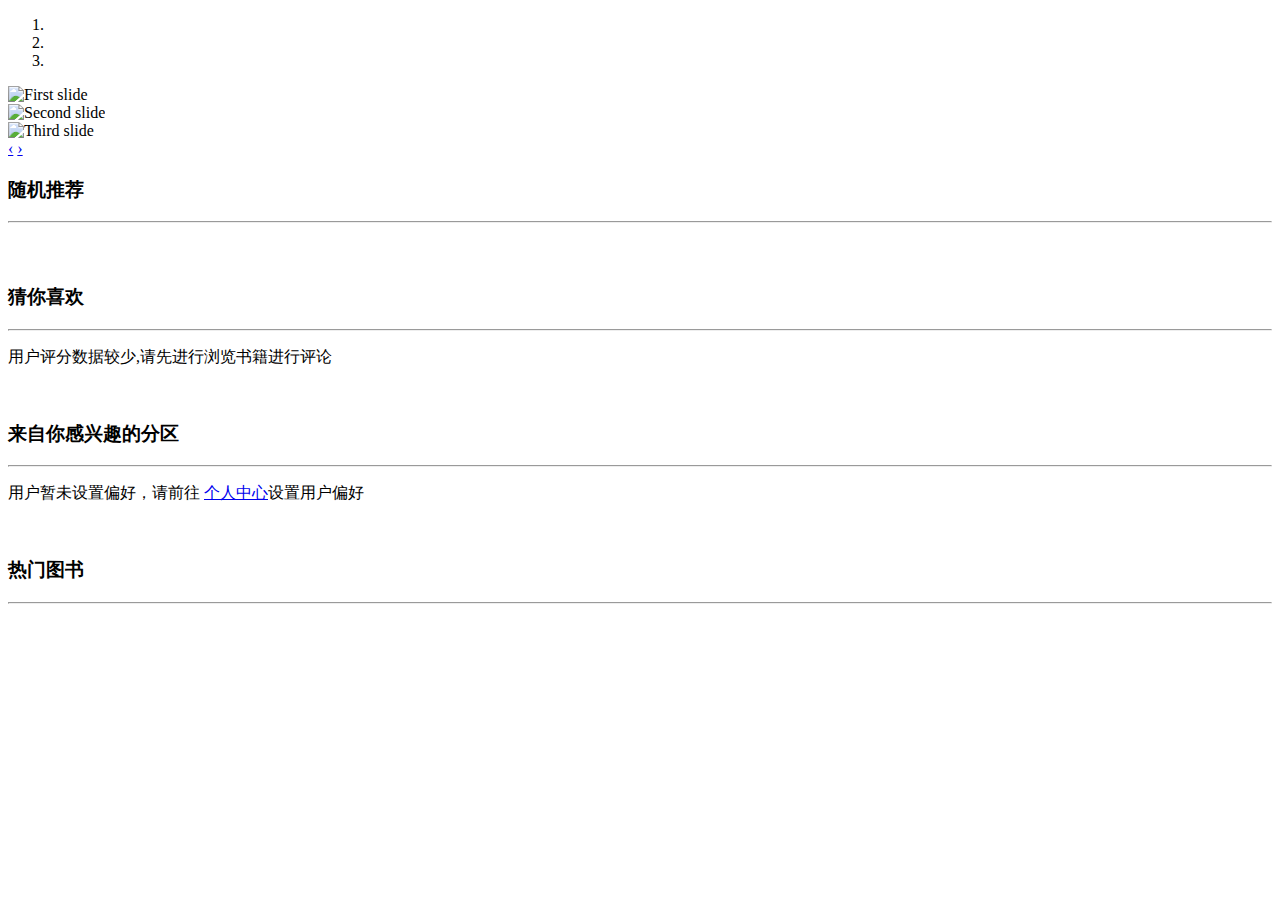
<file: src/main/resources/templates/index.html>
<!DOCTYPE html>
<html xmlns:th="http://www.thymeleaf.org" xmlns:shiro="http://www.pollix.at/thymeleaf/shiro">

<head>
    <meta charset="utf-8">
    <meta name="referrer" content="no-referrer" />
    <meta http-equiv="X-UA-Compatible" content="IE=edge">
    <title>首页</title>
    <script type = "text/javascript" th:src="@{/jquery/2.1.1/jquery.min.js}"></script>
    <script type = "text/javascript" th:src="@{/bootstrap/3.3.7/js/bootstrap.min.js}"></script>
    <link rel="stylesheet" type="text/css" th:href="@{/bootstrap/3.3.7/css/bootstrap.min.css}"/>
    <script type="text/javascript" th:src="@{/js/bootstrapValidator.js}"></script>
    <script type="text/javascript" th:src="@{/layer/layer.js}"></script>
    <script type="text/javascript" th:src="@{/js/common.js}"></script>
    <script type="text/javascript" th:src="@{/js/jsencrypt.min.js}"></script>
</head>

<body>
<div class = "container">
    <div th:include="include/head::nav">
    </div>
    <div class="row">
        <div th:include="include/menu::menu">
        </div>
        <div class = "col-md-9">
<!--            轮播模板-->
            <div class = "panel-body">
                <div id = "carousel" class="carousel slide">
                    <ol class = "carousel-indicators">
                    <li data-target="#carousel" data-slide-to="0" class="active"></li>
                    <li data-target="#carousel" data-slide-to="1"></li>
                    <li data-target="#carousel" data-slide-to="2"></li>
                </ol>
                    <div class = "carousel-inner">
                        <div class = "item active">
                            <img th:src="@{/img/lb02.jpg}" alt="First slide" />
                        </div>
                        <div class = "item">
                            <img th:src="@{/img/lb01.jpg}" alt="Second slide" />
                        </div>
                        <div class = "item">
                            <img th:src="@{/img/lb03.jpg}" alt="Third slide" />
                        </div>
                    </div>
                    <a class="carousel-control left" href="#carousel"
                       data-slide="prev">&lsaquo;</a> <a
                        class="carousel-control right" href="#carousel"
                        data-slide="next">&rsaquo;</a>
                </div>
            </div>
            <h3>随机推荐</h3>
            <hr />
            <div class="panel panel-default">
                <div class="panel-body">
                    <div class="row" id="newBookDiv">
                        <div th:each="book:${randomBooks}">
                            <div class="col-md-3" id="randomBook-div">
                                <div class="panel panel-default">
                                    <div style="margin:0px auto">
                                        <img width="100%"  th:src="${book.imgAddr}"/>
                                        <a th:href = "'/book/toInfo?bookId=' + ${book.id} + '&page=1&limit=5'" th:text="${book.name}"></a>
                                        <p id = "randomBookName" th:text="${book.author}" style="width:150px;overflow: hidden;text-overflow: ellipsis;white-space: nowrap"></p>
                                    </div>
                                </div>
                            </div>
                        </div>
                    </div>
                </div>
            </div>

            <h3>猜你喜欢</h3>
            <hr />
            <div class="panel panel-default">
                <div class = "panel-body">
                    <p th:if="${#lists.isEmpty(recommendBookList)}">用户评分数据较少,请先进行浏览书籍进行评论</p>
                    <div th:each="recommendBook:${recommendBookList}" th:if="${not #lists.isEmpty(recommendBookList)}">
                        <div class="col-md-3" style="width: 20%;" id="recommendBookDiv">
                            <div class="panel panel-default">
                                <div style="margin:0px auto">
                                    <img width="100%" th:src="${recommendBook.imgAddr}">
                                    <a id="recommendBookName" th:href = "'/book/toInfo?bookId=' + ${recommendBook.id} + '&page=1&limit=5'" th:text="${recommendBook.name}"></a>
                                    <p id="recommendBookAuthor" th:text="${recommendBook.author}"></p>
                                </div>
                            </div>
                        </div>
                    </div>
                </div>
            </div>

            <h3>来自你感兴趣的分区</h3>
            <hr />
            <div class="panel panel-default">
                <div class = "panel-body">
                    <p th:if="${#lists.isEmpty(favoriteBookList)}">
                        用户暂未设置偏好，请前往
                        <a href="/person/toCenter">个人中心</a>设置用户偏好</p>
                    <div th:each="recommendBook:${favoriteBookList}" th:if="${not #lists.isEmpty(favoriteBookList)}">
                        <div class="col-md-3" style="width: 20%;" id="recommendBookDiv2">
                            <div class="panel panel-default">
                                <div style="margin:0px auto">
                                    <img width="100%" th:src="${recommendBook.imgAddr}">
                                    <a id="recommendBookName2" th:href = "'/book/toInfo?bookId=' + ${recommendBook.id} + '&page=1&limit=5'" th:text="${recommendBook.name}"></a>
                                    <p id="recommendBookAuthor2" th:text="${recommendBook.author}"></p>
                                </div>
                            </div>
                        </div>
                    </div>
                </div>
            </div>

            <h3>热门图书</h3>
            <hr />
            <div class="panel panel-default">
                <div class="panel-body">
                    <div class="row" id="hotBookDiv">
                        <div th:each="book:${hotBooks}">
                            <div class="col-md-3" id="hotBook-div">
                                <div class="panel panel-default">
                                    <div style="margin:0px auto">
                                        <img width="100%"  th:src="${book.imgAddr}"/>
                                        <a th:href = "'/book/toInfo?bookId=' + ${book.id} + '&page=1&limit=5'" th:text="${book.name}"></a>
                                        <p id = "hotBookName" th:text="${book.author}" style="width:150px;overflow: hidden;text-overflow: ellipsis;white-space: nowrap"></p>
                                    </div>
                                </div>
                            </div>
                        </div>
                        </div>
                    </div>
                </div>

            </div>


        </div>
    </div>

</div>

</body>
<script>
</script>

</html>
</file>
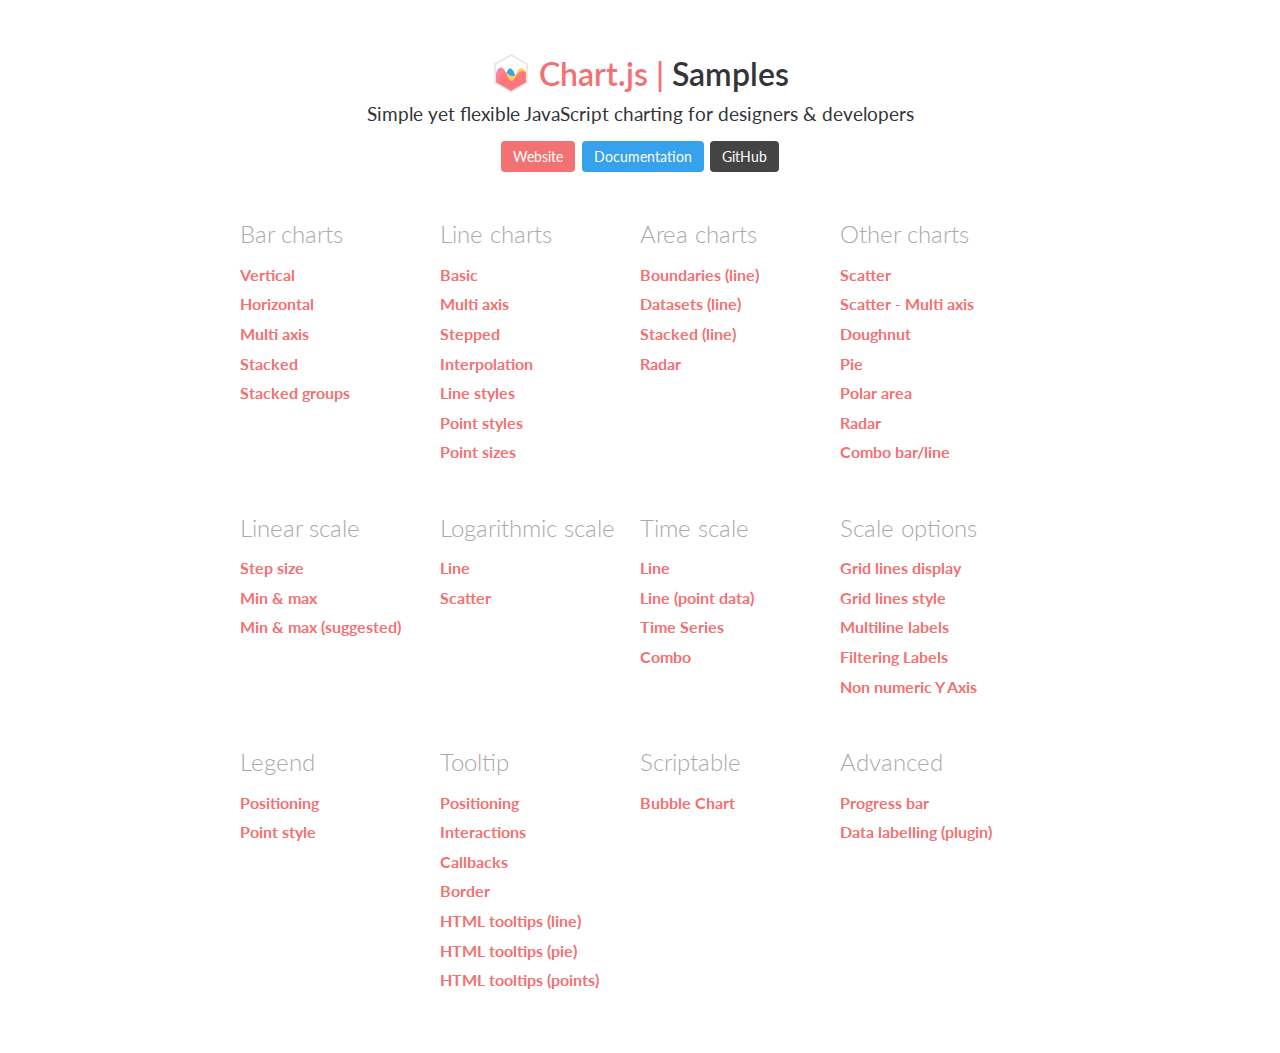
<file: src/main/resources/static/chart/samples/index.html>
<!DOCTYPE html>
<html lang="en-US">
<head>
	<meta charset="utf-8">
	<meta http-equiv="X-UA-Compatible" content="IE=Edge">
	<meta name="viewport" content="width=device-width, initial-scale=1">
	<link rel="stylesheet" type="text/css" href="style.css">
	<link rel="icon" href="favicon.ico">
	<script src="samples.js"></script>
	<script src="utils.js"></script>
	<title>Chart.js samples</title>
</head>
<body>
	<div class="content">
		<div class="header">
			<div class="chartjs-title">Samples</div>
			<div class="chartjs-caption">Simple yet flexible JavaScript charting for designers &amp; developers</div>
			<div class="chartjs-links">
				<a class="btn btn-chartjs" href="http://www.chartjs.org">Website</a>
				<a class="btn btn-docs" href="http://www.chartjs.org/docs">Documentation</a>
				<a class="btn btn-gh" href="https://github.com/chartjs/Chart.js">GitHub</a>
			</div>
		</div>

		<div id="categories" class="samples-categories"></div>
	</div>

	<script>
		function createCategory(item) {
			var el = document.createElement('div');
			el.className = 'samples-category';
			el.innerHTML =
				'<div class="title">' + item.title + '</div>' +
				'<div class="items"></div>';
			return el;
		}

		function createEntry(item) {
			var el = document.createElement('div');
			el.className = 'samples-entry';
			el.innerHTML = '<a class="title" href="' + item.path + '">' + item.title + '</a>';
			return el;
		}

		var categories = document.getElementById('categories');
		Samples.items.forEach(function(item) {
			var category = createCategory(item);
			var children = category.getElementsByClassName('items')[0];

			(item.items || []).forEach(function(item) {
				children.appendChild(createEntry(item));
			});

			categories.appendChild(category);
		});
	</script>
</body>
</html>
</file>
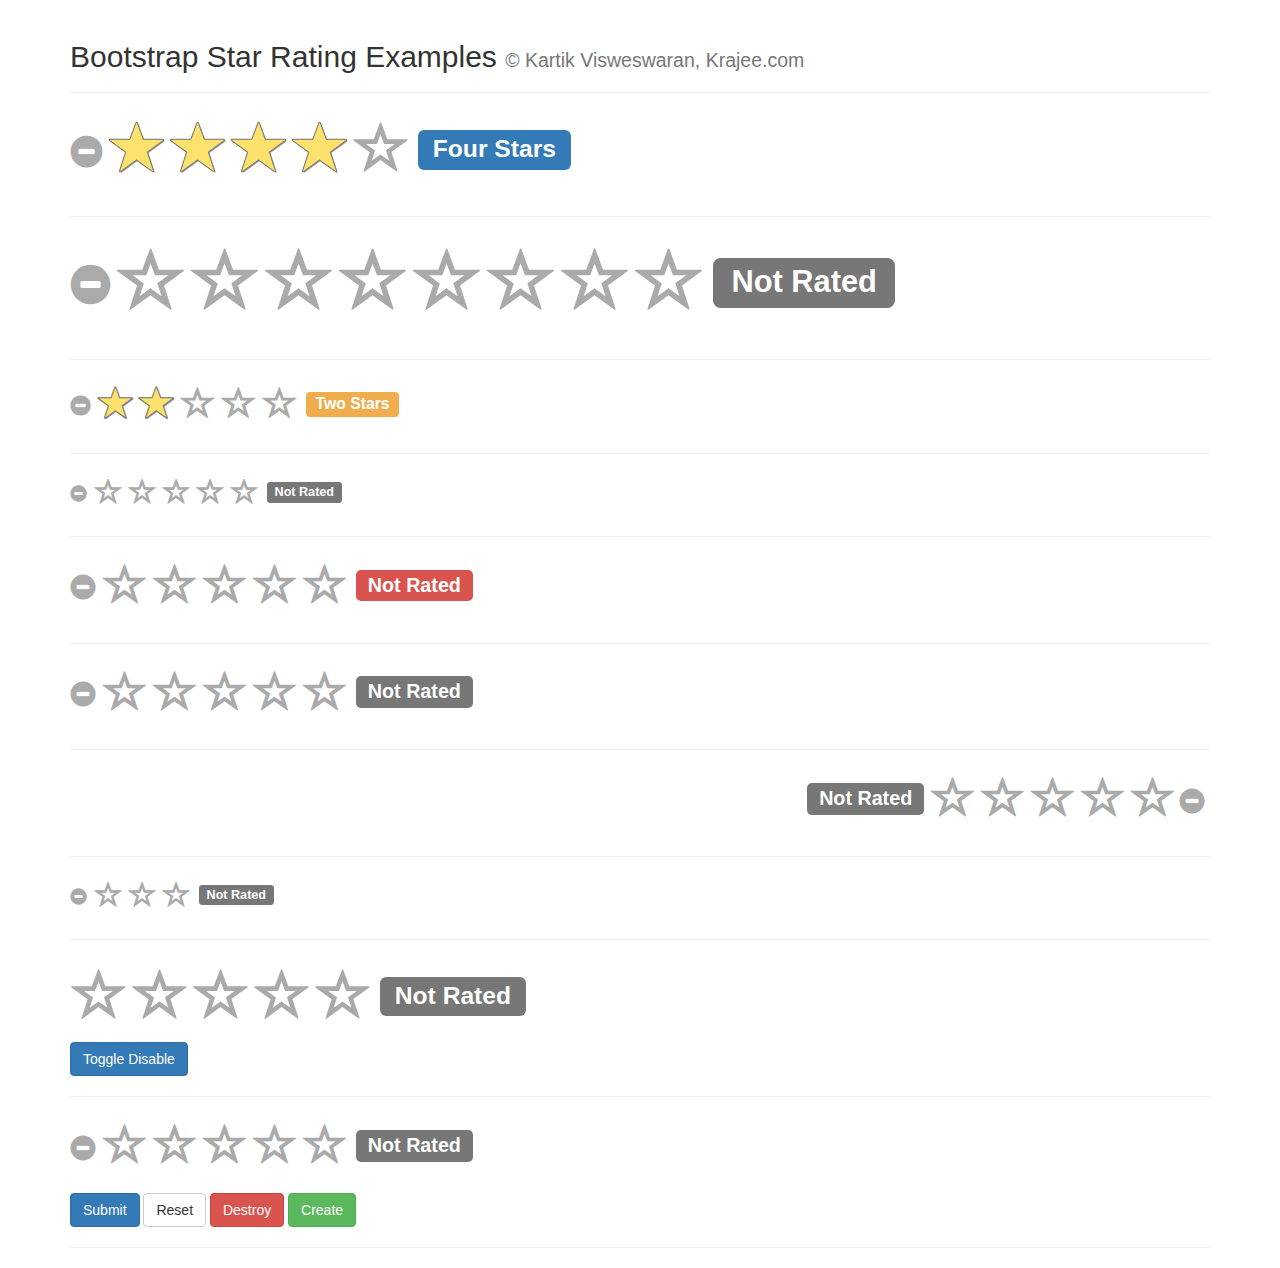
<file: src/main/resources/static/star-rating/examples/index.html>
<!DOCTYPE html>
<html lang="en">
<head>
    <meta charset="UTF-8"/>
    <title>Krajee JQuery Plugins - &copy; Kartik</title>
    <link rel="stylesheet"  href="http://maxcdn.bootstrapcdn.com/bootstrap/3.3.6/css/bootstrap.min.css" rel="stylesheet">
    <link rel="stylesheet" href="http://maxcdn.bootstrapcdn.com/font-awesome/4.4.0/css/font-awesome.min.css">
    <link rel="stylesheet" href="../css/star-rating.css" media="all" rel="stylesheet" type="text/css"/>
    <script src="http://ajax.googleapis.com/ajax/libs/jquery/2.1.1/jquery.min.js"></script>
    <script src="../js/star-rating.js" type="text/javascript"></script>
<body>
<div class="container">
<div class="page-header">
<h2>Bootstrap Star Rating Examples <small>&copy; Kartik Visweswaran, Krajee.com</small></h2>
</div>

<form>
    <input id="input-21b" value="4" type="number" class="rating" min=0 max=5 step=0.2 data-size="lg">
    <hr>
    <input id="input-21c" value="0" type="number" class="rating" min=0 max=8 step=0.5 data-size="xl" data-stars="8">
    <hr>
    <input id="input-21d" value="2" type="number" class="rating" min=0 max=5 step=0.5 data-size="sm">
    <hr>
    <input id="input-21e" value="0" type="number" class="rating" min=0 max=5 step=0.5 data-size="xs" >
    <hr>
    <input id="input-21f" value="0" type="number" min=0 max=5 step=0.1 data-size="md" >
    <hr>
    <input id="input-2ba" type="number" class="rating" min="0" max="5" step="0.5" data-stars=5
    data-symbol="&#xe005;" data-default-caption="{rating} hearts" data-star-captions="{}">
    <hr>
    <input id="input-22"  value="0" type="number" class="rating" min=0 max=5 step=0.5 data-rtl=1 data-container-class='text-right' data-glyphicon=0>
    <div class="clearfix"></div>
    <hr>     
    <input class="rb-rating">
    <hr>
    <input id="rating-input" type="number" />
    <button id="btn-rating-input" type="button" class="btn btn-primary">Toggle Disable</button>
    <hr>  
    <input id="kartik" class="rating" data-stars="5" data-step="0.1"/>
    <div class="form-group" style="margin-top:10px">
    <button type="submit" class="btn btn-primary">Submit</button>
    <button type="reset" class="btn btn-default">Reset</button>
    <button type="button" class="btn btn-danger">Destroy</button>
    <button type="button" class="btn btn-success">Create</button>
    </div>
</form>
<hr>
<script>
    jQuery(document).ready(function () {
        $("#input-21f").rating({
            starCaptions: function(val) {
                if (val < 3) {
                    return val;
                } else {
                    return 'high';
                }
            },
            starCaptionClasses: function(val) {
                if (val < 3) {
                    return 'label label-danger';
                } else {
                    return 'label label-success';
                }
            },
            hoverOnClear: false
        });
        
        $('#rating-input').rating({
              min: 0,
              max: 5,
              step: 1,
              size: 'lg',
              showClear: false
           });
           
        $('#btn-rating-input').on('click', function() {
            $('#rating-input').rating('refresh', {
                showClear:true, 
                disabled: !$('#rating-input').attr('disabled')
            });
        });
        
        
        $('.btn-danger').on('click', function() {
            $("#kartik").rating('destroy');
        });
        
        $('.btn-success').on('click', function() {
            $("#kartik").rating('create');
        });
        
        $('#rating-input').on('rating.change', function() {
            alert($('#rating-input').val());
        });
        
        
        $('.rb-rating').rating({'showCaption':true, 'stars':'3', 'min':'0', 'max':'3', 'step':'1', 'size':'xs', 'starCaptions': {0:'status:nix', 1:'status:wackelt', 2:'status:geht', 3:'status:laeuft'}});
    });
</script>
</div>  
</body>
</html>
</file>
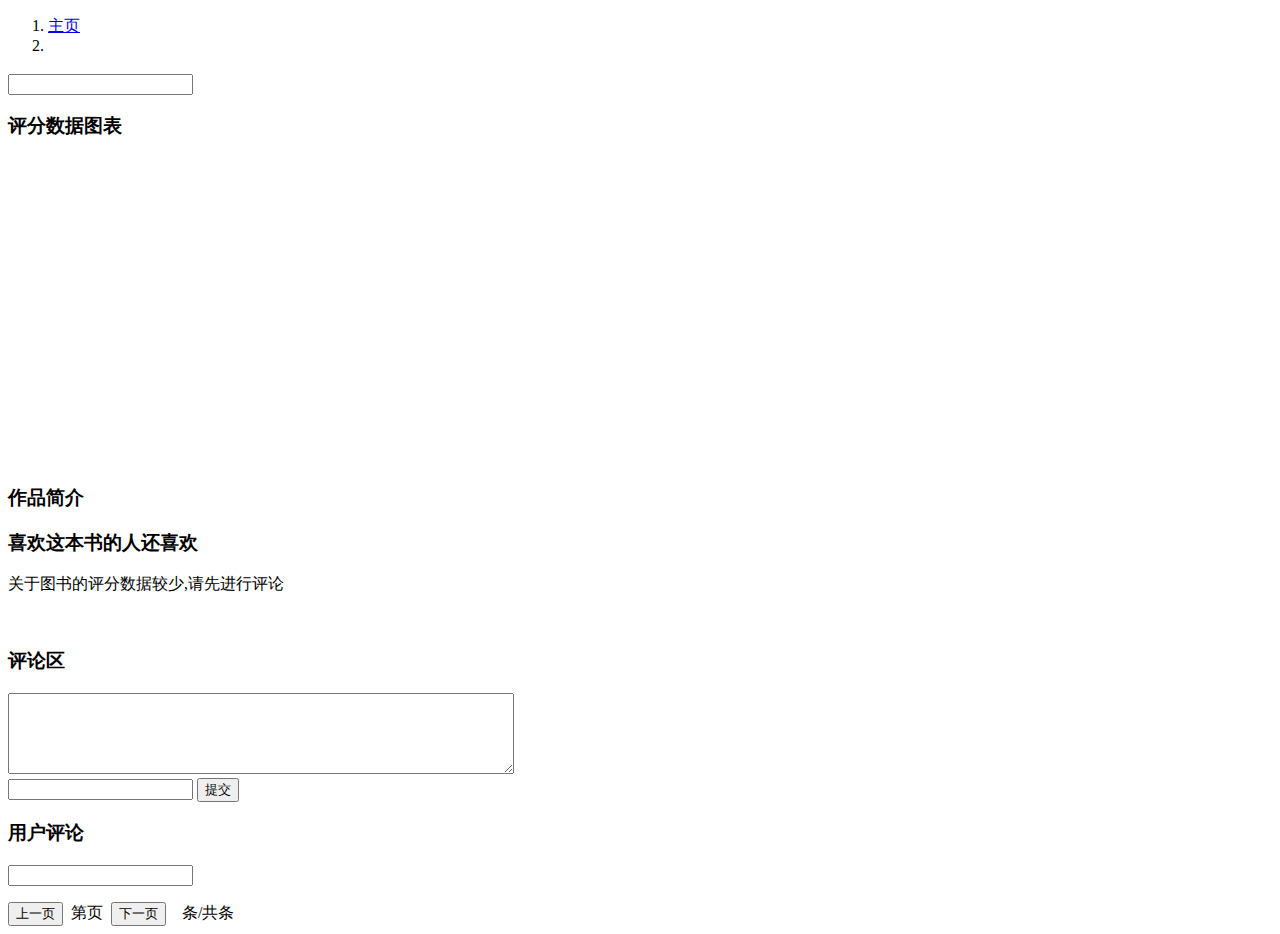
<file: src/main/resources/templates/info.html>
<!DOCTYPE html>
<html xmlns:th="http://www.thymeleaf.org" xmlns:shiro="http://www.pollix.at/thymeleaf/shiro">

<head>
    <meta charset="utf-8">
    <meta name="referrer" content="no-referrer" />
    <meta http-equiv="X-UA-Compatible" content="IE=edge">
    <title>图书详情</title>
    <script type = "text/javascript" th:src="@{/jquery/2.1.1/jquery.min.js}"></script>
    <script type = "text/javascript" th:src="@{/bootstrap/3.3.7/js/bootstrap.min.js}"></script>
    <link rel="stylesheet" type="text/css" th:href="@{/bootstrap/3.3.7/css/bootstrap.min.css}"/>
    <link rel="stylesheet" type="text/css" th:href="@{/css/star-rating.min.css}"/>
    <script type="text/javascript" th:src="@{/js/bootstrapValidator.js}"></script>
    <script type="text/javascript" th:src="@{/layer/layer.js}"></script>
    <script type="text/javascript" th:src="@{/js/common.js}"></script>
    <script type="text/javascript" th:src="@{/js/jsencrypt.min.js}"></script>
    <script type="text/javascript" th:src="@{/js/star-rating.min.js}"></script>
    <script type="text/javascript" th:src="@{/chart/Chart.js}"></script>
    <script type="text/javascript" th:src="@{/chart/Chart.bundle.js}"></script>
</head>
<script>

</script>
<body>
<div class = "container">
    <div th:include="include/head::nav">
    </div>
    <ol class = "breadcrumb">
        <li><a href = "/login/toIndex">主页</a></li>
        <li><a href = "#" th:text="${class.name}" th:href="'/book/searchBook?selKey=' + ${class.name} + '&page=1&limit=5&searchType=class'"></a></li>
    </ol>
    <div class = "panel panel-default">
        <div class = "panel-heading">
            <h3 class = "panel-title" th:text = "${book.name}"></h3>
        </div>
        <div class="panel-body">
            <div style="float:left">
                <img class = "img-responsive" th:width="170px" th:src="${book.imgAddr}" />
            </div>
            <div class = "row">
                <div class = "col-md-4">
                    <input id="bookId" name = "bookId" type="hidden" th:value="${book.id}"/>
                    <p th:text = "'作者:' +${book.author}"></p>
                    <p th:text = "'类别:' + ${book.category}"></p>
                    <p th:if="${book.publishHourse} != null" th:text = "'出版社:' + ${book.publishHourse}"></p>
                    <p th:if="${book.publishHourse} == null" th:text = "'出版社:暂无'"></p>
                    <p th:text = "'提供方:' + ${book.provider}"></p>
                    <p th:text = "'字数:约' + ${book.wordsCount} + '字'"></p>
                    <p th:if="${book.ISBN} == null" th:text = "'ISBN:' + ${book.ISBN}"></p>
                    <p th:if="${book.ISBN} != null" th:text = "'ISBN:暂无' "></p>
                    <p th:text = "'分类:' + ${class.name}"></p>
                </div>
                <div class = "col-md-4">
                    <input id = "ratingAvgValue" type = "hidden" th:value="${book.avgRatingVal}"/>
                    <input id = "ratingValue" type = "number" class="rating" readonly="true"/>
                    <p th:if="${book.avgRatingVal} != null" th:text = "'综合评分:' + ${book.avgRatingVal}"></p>
                    <p th:if="${book.avgRatingVal} == null" th:text = "'综合评分:暂无评分'"></p>
                    <p th:if="${book.avgRatingVal} != null" th:text = "${book.rateCount}+'人评分'"></p>
                    <p th:if="${book.avgRatingVal} == null" th:text = "'评分人数不足'"></p>
                </div>
            </div>
        </div>
        <div class = "panel panel-default">
            <div class = "panel-heading">
                <h3 class = "panel-title">评分数据图表</h3>
            </div>
            <div class = "panel-body">
                <div class ="col-xs-6">
                    <!--饼图-->
                    <div id = "canvas-holder" style="width: 100%">
                        <canvas id = "chartAreaPie" />
                    </div>
                </div>
                <div class="col-xs-6">
                    <!-- 雷达图 -->
                    <div id="canvas-holder-1" style="width:100%">
                        <canvas id="reviewCountAdvance-Chart"></canvas>
                    </div>
                </div>
            </div>
        </div>
        <div class = "panel panel-default">
            <div class = "panel-heading">
                <h3 class = "panel-title">作品简介</h3>
            </div>
            <div class = "panel-body">
                <p th:text="${book.bookInfo}"></p>
            </div>
        </div>
        <div class = "panel panel-default">
            <div class = "panel-heading">
                <h3 class = "panel-title">喜欢这本书的人还喜欢</h3>
            </div>
            <div class = "panel-body">
                <p th:if="${#lists.isEmpty(recommendBookList)}">关于图书的评分数据较少,请先进行评论</p>
                <div th:each="recommendBook:${recommendBookList}" th:if="${not #lists.isEmpty(recommendBookList)}">
                    <div class="col-md-3" style="width: 20%;" id="recommendBookDiv">
                        <div class="panel panel-default">
                            <div style="margin:0px auto">
                                <img width="100%" th:src="${recommendBook.imgAddr}">
                                <a id="recommendBookName" th:href = "'/book/toInfo?bookId=' + ${recommendBook.id} + '&page=1&limit=5'" th:text="${recommendBook.name}"></a>
                                <p id="recommendBookAuthor" th:text="${recommendBook.author}"></p>
                            </div>
                        </div>
                    </div>
                </div>
            </div>
        </div>
        <div class = "panel panel-default">
            <div class = "panel-heading">
                <h3 class = "panel-title">评论区</h3>
            </div>
            <div class = "panel-body">
                <div class="col-md-6">
                    <textarea id = "describeInfo" name = "describeInfo" class="form-control" rows="5" style="width: 500px"></textarea>
                </div>
                <div class="col-md-4">
                    <input id = "ratingBookScore" type = "number" class="rating"/>
                    <input id = "ratingBookBtn" name = "ratingBookBtn"  type="button" class="btn btn-info"
                           value="提交" onclick="describeBook()" />
                </div>
            </div>
        </div>
        <div class = "panel panel-default">
            <div class = "panel-heading">
                <h3 class = "panel-title">用户评论</h3>
            </div>
            <div class = "panel panel-default" th:each="page:${pages.dataList}">
                <div class = "panel-body">
                    <p th:text = "${page.userName}"></p>
                    <input class="rating" id="pageRateValue" readonly="true" type="number" data-size ="xs" th:value="${page.score}"/>
                    <p th:text = "${page.describeInfo}"></p>
                </div>
            </div>
            <div th:fragment = "foot">
                <!-- 翻页按钮 -->
                <div class="row text-center">
                    <button id="backPageBtn" class="btn btn-primary" type="button" th:onclick="'javascript:backPage('+${pages.page}+','+${pages.limit}+','+${book.id}+')'">上一页</button>
                    <!-- 快速翻页按钮位置 -->
                    <span>&nbsp;第<span th:text="${pages.page}"></span>页&nbsp;</span>
                    <button id="nextPageBtn" class="btn btn-primary" type="button"  th:onclick="'javascript:nextPage('+${pages.page}+','+${pages.limit}+','+${book.id}+','+${pages.count}+')'">下一页</button>
                    <span>&nbsp;&nbsp;</span>
                    <!-- 当前显示评论条数与总条数 -->
                    <span id="curNum" th:text="${pages.limit}"></span><span>条/</span><span>共</span><span id="totalNum" th:text="${pages.count}"></span><span>条</span>
                </div>
            </div>
        </div>

    </div>
</div>

</body>
<script>
    var avgScore = $("#ratingAvgValue").val();
    var bookId = $("#bookId").val();
    if (avgScore <= 0.0) {
        $("#ratingValue").val(0);
    }else if (avgScore <= 0.5) {
        $("#ratingValue").val(0.5);
    }else if (avgScore <= 1) {
        $("#ratingValue").val(1);
    }else if (avgScore <= 1.5) {
        $("#ratingValue").val(1.5);
    }else if (avgScore <= 2) {
        $("#ratingValue").val(2);
    }else if (avgScore <= 2.5) {
        $("#ratingValue").val(2.5);
    }else if (avgScore <= 3) {
        $("#ratingValue").val(3);
    }else if (avgScore <= 3.5) {
        $("#ratingValue").val(3.5);
    }else if (avgScore <= 4) {
        $("#ratingValue").val(4);
    }else if (avgScore <= 4.5) {
        $("#ratingValue").val(4.5);
    }else if (avgScore > 4.5) {
        $("#ratingValue").val(5);
    }
    $('#ratingValue').rating('refresh',{
            step: 0.5,
            size: 'xs',//星星大小可选lg,sm,xl,xs
            starCaptions: {1: 'Very Poor', 2: 'Poor', 3: 'Ok', 4: 'Good', 5: 'Very Good'},
            starCaptionClasses: {1: 'text-danger', 2: 'text-warning', 3: 'text-info', 4: 'text-primary', 5: 'text-success'}
        });
    $('#ratingBookScore').rating('refresh',{
        step: 0.5,
        size: 'xs',//星星大小可选lg,sm,xl,xs
        starCaptions: {1: 'Very Poor', 2: 'Poor', 3: 'Ok', 4: 'Good', 5: 'Very Good'}
    });
    // $('#pageRateValue').rating('refresh',{
    //     step: 0.5,
    //     size: 'xs',//星星大小可选lg,sm,xl,xs
    //     starCaptions: {1: 'Very Poor', 2: 'Poor', 3: 'Ok', 4: 'Good', 5: 'Very Good'},
    //     starCaptionClasses: {1: 'text-danger', 2: 'text-warning', 3: 'text-info', 4: 'text-primary', 5: 'text-success'}
    // });
    function describeBook() {
        var describeInfo = $('#describeInfo').val();
        var userId = $('#uId').val();
        var bookId = $('#bookId').val();
        var score = $('#ratingBookScore').val();
        $.ajax({
            url:"/book/userRateBook",
            type:"POST",
            data:{
                userId:userId,
                bookId:bookId,
                score:score,
                describeInfo:describeInfo
            },
            success:function (data) {
                if (data.code == 0) {
                    layer.alert("评论成功",function () {
                        location.href="/book/toInfo?bookId=" + bookId;
                    });
                }else{
                    layer.alert(data.msg,function () {
                        location.href="/book/toInfo?bookId=" + bookId;
                    });
                }
            },
            error:function () {
                layer.msg("客户端请求有误，请联系管理员");
            }
        });
    }
    function backPage(page,limit,bookId) {
        if (page <= 1) {
            layer.alert("当前是第一页");
            return;
        }
        page = page - 1;
        location.href="/book/toInfo?bookId=" + bookId + "&page=" + page + "&limit=" + limit;
    }
    function nextPage(page,limit,bookId,count) {
        if (page*5 >= count) {
            layer.alert("当前是最后一页");
            return;
        }
        page = page + 1;
        location.href="/book/toInfo?bookId=" + bookId + "&page=" + page + "&limit=" + limit;
    }
    function getPie() {
        // 初始化
        var ctx = document.getElementById("chartAreaPie").getContext("2d");
        //获取数据
        $.ajax({
            url:"/book/ratingList/getBookCountPieChartData",
            type:"get",
            data:
                {
                    bookId:bookId
                },
            dataType:"json",
            success:function (data) {
                window.myPie = new Chart(ctx,data);
                console.log(data);
            },
            error:function () {
                layer.alert("画饼获取数据失败，请联系管理员");
            }
        });
    }
    $(document).on('ready',function () {
        setTimeout(getPie, 10);
    })
</script>
</html>
</file>
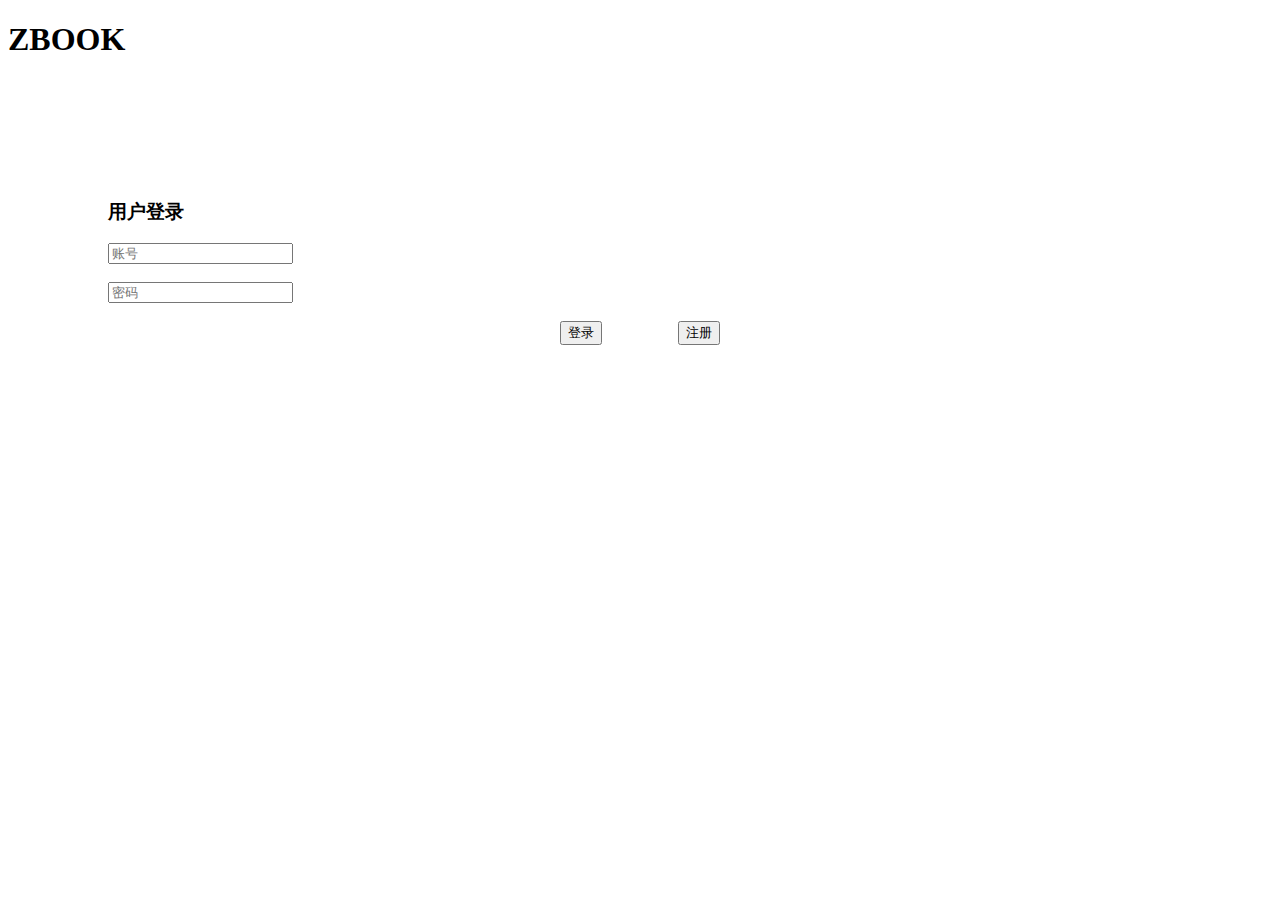
<file: src/main/resources/templates/login.html>
<!DOCTYPE html>
<html xmlns:th="http://www.thymeleaf.org" xmlns:shiro="http://www.pollix.at/thymeleaf/shiro">

<head>
    <meta charset="utf-8">
    <meta name="referrer" content="no-referrer" />
    <meta http-equiv="X-UA-Compatible" content="IE=edge">
    <title>登录</title>
    <script type = "text/javascript" th:src="@{/jquery/2.1.1/jquery.min.js}"></script>
    <script type = "text/javascript" th:src="@{/bootstrap/3.3.7/js/bootstrap.min.js}"></script>
    <link rel="stylesheet" type="text/css" th:href="@{/bootstrap/3.3.7/css/bootstrap.min.css}"/>
    <script type="text/javascript" th:src="@{/js/bootstrapValidator.js}"></script>
    <script type="text/javascript" th:src="@{/layer/layer.js}"></script>
    <script type="text/javascript" th:src="@{/js/common.js}"></script>
    <script type="text/javascript" th:src="@{/js/jsencrypt.min.js}"></script>
</head>

<body>
    <div class="container">
        <!-- 登录面板 -->
        <div class="panel panel-default">
            <!-- 面板头 -->
            <div class="panel-heading">
                <h1>ZBOOK</h1>
            </div>
            <!-- 面板体 -->
            <div class="panel-body">
                <div class="row">
                    <div class="col-md-6">
                        <div style="float: left;">
                            <img width="500px" th:src="@{/img/kindle.jpg}" />
                        </div>
                    </div>
                    <div class="col-md-5">
                        <div style="padding: 100px 100px 10px;">
                            <span><h3>用户登录</h3></span>
                            <form id = "loginForm" name = "loginForm" class="bs-example bs-example-form" role="form"
                                  method="post">
                                <div class = "form-group">
                                    <input id = "userId" name = "userId" type="text" class="form-control" placeholder="账号"/>
                                </div>
                                <br>
                                <div class = "form-group">
                                    <input id = "userPassword" name = "userPassword" type="password" class="form-control" placeholder="密码"/>
                                </div>
                                <br>
                                <div class = "form-group">
                                    <div style="text-align:center">
                                        <input id = "loginBtn" name = "loginBtn"  type="button" class="btn btn-info"
                                               value="登录" />
                                        <span>&nbsp;&nbsp;&nbsp;&nbsp;&nbsp;&nbsp;&nbsp;&nbsp;&nbsp;&nbsp;&nbsp;&nbsp;&nbsp;&nbsp;&nbsp;&nbsp;&nbsp;</span>
                                        <button type="button" class="btn btn-info" id="registerBtn" onclick="toRegister()">注册</button>
                                    </div>
                                </div>
                            </form>
                        </div>
                    </div>
                </div>
            </div>
        </div>
    </div>
</body>
<script>
    function toRegister(){
        window.location.href = "/login/toRegister";
    }

    $(function(){
        $("#loginForm").bootstrapValidator({
            live: 'enabled',
            excluded: [':disabled','hidden',':not(:visible)'],
            submitButtons: '#loginBtn',
            message: '通用的验证失败消息',
            feedbackIcons: {
                valid: 'glyphicon glyphicon-ok',
                invalid: 'glyphicon glyphicon-remove',
                validating: 'glyphicon glyphicon-refresh'
            },
            fields: {
                userId: {
                    validators: {
                        notEmpty: {
                            message: '用户账号不能为空'
                        },
                        stringLength: {
                            max: 16,
                            message: '用户账号长度不能超过16位'
                        }
                    }
                },
                userPassword: {
                    validators: {
                        notEmpty: {
                            message: '密码不能为空'
                        },
                        stringLength: {
                            max: 16,
                            message: '密码长度不能超过16位'
                        }
                    }
                }
            }
        });
        $("#loginBtn").click(function() { //非submit按钮点击后进行验证，如果是submit则无需此句直接验证
            $("#loginForm").bootstrapValidator('validate'); //提交验证
            if ($("#loginForm").data('bootstrapValidator').isValid()) { //获取验证结果，如果成功，执行下面代码
                var userId = $("#userId").val();
                var password = $("#userPassword").val();
                password = encryptPwd(password);
                $.ajax({
                    url:"/login/doLogin",
                    type:"POST",
                    data:{
                        userId:userId,
                        password:password
                    },
                    success:function (data) {
                        if (data.code == 0) {
                            layer.msg("登录成功");
                            location.href="/login/toIndex";
                        }else{
                            layer.alert(data.msg,function () {
                                location.href="/login/toLogin";
                            });
                        }
                    },
                    error:function () {
                        layer.msg("客户端请求有误，请联系管理员");
                    }
                });
            }
        });
    });
</script>
</html>
</file>
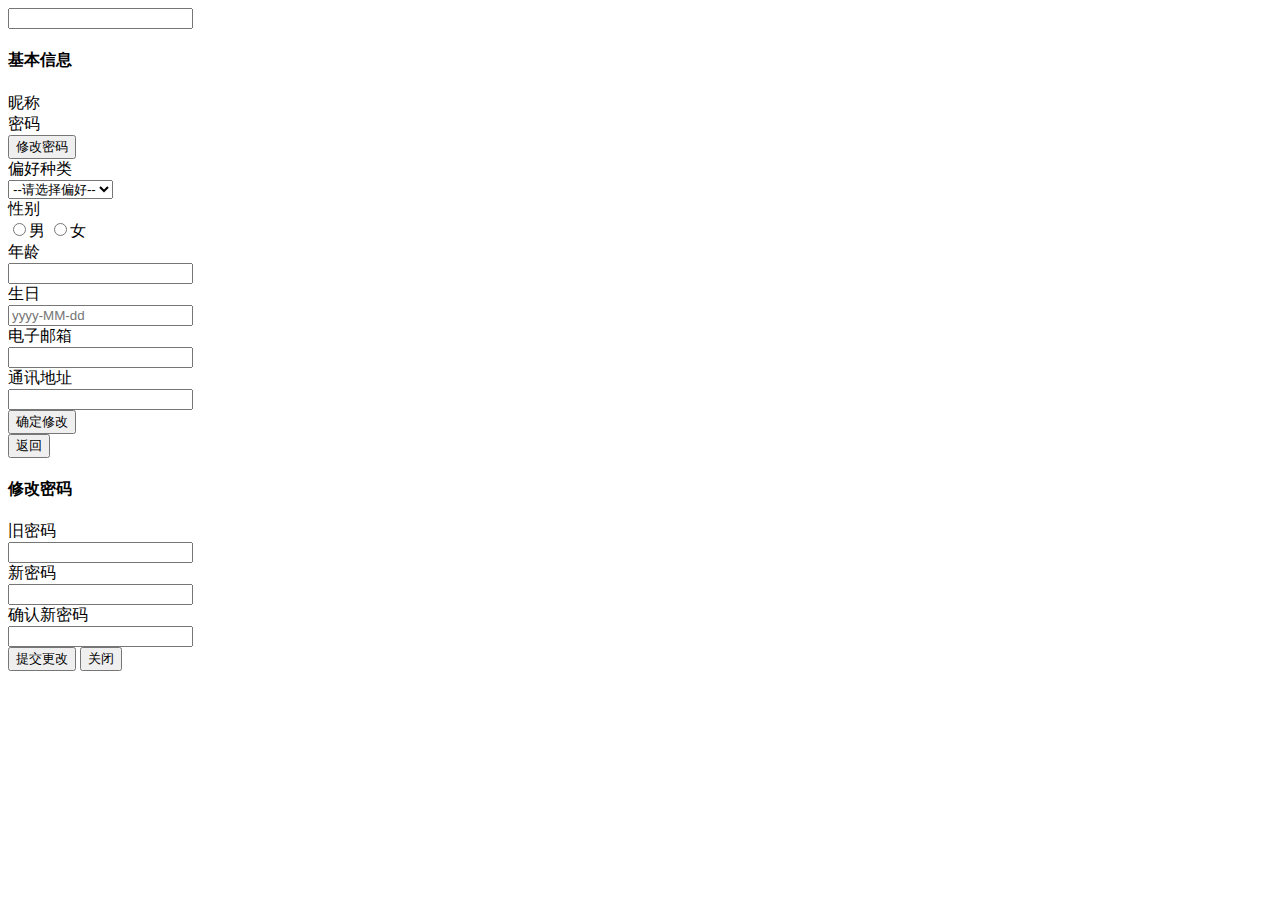
<file: src/main/resources/templates/PersonalCenter.html>
<!DOCTYPE html>
<html xmlns:th="http://www.thymeleaf.org" xmlns:shiro="http://www.pollix.at/thymeleaf/shiro">

<head>
    <meta charset="utf-8">
    <meta name="referrer" content="no-referrer" />
    <meta http-equiv="X-UA-Compatible" content="IE=edge">
    <title>个人中心</title>
    <script type = "text/javascript" th:src="@{/jquery/2.1.1/jquery.min.js}"></script>
    <script type = "text/javascript" th:src="@{/bootstrap/3.3.7/js/bootstrap.min.js}"></script>
    <link rel="stylesheet" type="text/css" th:href="@{/bootstrap/3.3.7/css/bootstrap.min.css}"/>
    <link rel="stylesheet" type="text/css" th:href="@{/css/bootstrap-datetimepicker.min.css}" />
    <script type="text/javascript" th:src="@{/js/bootstrap-datetimepicker.min.js}"></script>
    <script type="text/javascript" th:src="@{/js/locales/bootstrap-datetimepicker.zh-CN.js}"></script>
    <script type="text/javascript" th:src="@{/js/bootstrapValidator.js}"></script>
    <script type="text/javascript" th:src="@{/layer/layer.js}"></script>
    <script type="text/javascript" th:src="@{/js/common.js}"></script>
    <script type="text/javascript" th:src="@{/js/jsencrypt.min.js}"></script>
</head>

<body>
<div class="container">
    <input id = "likeValue" th:type="hidden" th:value="${like}"/>
    <div th:include="include/head::nav">
    </div>
    <div class = "row">
        <div th:include="include/menu::menu"></div>
        <div class = "col-md-2"></div>
        <div class = "col-md-8">
            <div class = "row">
                <span class = "text-center col-md-8"><h4>基本信息</h4></span>
            </div>
            <div class = "row">
                <div class = "col-md-1"></div>
                <div class = "col-md-7">
                    <form id = "updateUserForm" name = "updateUserForm">
                        <input id = "userId" name = "userId" type="hidden" th:value="${u.userId}"/>
                        <div class="form-group">
                            <div class="row">
                                <label class="control-label col-md-3">昵称 </label>
                                <label class="form-label col-md-8" th:text = "${u.name}"></label>
                                <input id="uname" name="uname" class="form-control" type = "hidden" th:value="${u.name}"/>
                            </div>
                        </div>
                        <div class="form-group">
                            <div class="row">
                                <label class="form-label col-md-3">密码 </label>
                                <div class="col-md-8">
                                    <button class="btn btn-block btn-info"  type="button" data-toggle="modal" data-target="#updatePswd">修改密码</button>
                                </div>
                            </div>
                        </div>
                        <div class="form-group">
                            <div class="row">
                                <label class="form-label col-md-3">偏好种类 </label>
                                <div class="col-md-8">
                                    <select name = "selectLike" id = "selectLike" class="form-control">
                                        <option th:value="0">--请选择偏好--</option>
                                        <option th:each="bookClass:${classList}" th:value="${bookClass.id}" th:text="${bookClass.name}"></option>
                                    </select>
                                </div>
                            </div>
                        </div>
                        <div class="form-group">
                            <div class="row">
                                <label class="form-label col-md-3">性别 </label>
                                <div class="col-md-8">
                                    <input id="man" name="userSex"  type = "radio" value = "0"/>男
                                    <input id="woman" name="userSex" type = "radio" value = "1"/>女
                                </div>
                            </div>
                        </div>
                        <div class="form-group">
                            <div class="row">
                                <label class="form-label col-md-3">年龄 </label>
                                <div class="col-md-8">
                                    <input id="age" name="age" class="form-control"  th:value="${u.age}"/>
                                </div>
                            </div>
                        </div>
                        <div class="form-group">
                            <div class="row">
                                <label class="form-label col-md-3">生日 </label>
                                <div class="col-md-8">
                                    <input id="birthday" name="birthday" class="form-control"  placeholder="yyyy-MM-dd"  th:value="${#dates.format(u.birthday, 'yyyy-MM-dd')}"/>
                                </div>
                            </div>
                        </div>
                        <div class="form-group">
                            <div class="row">
                                <label class="form-label col-md-3">电子邮箱 </label>
                                <div class="col-md-8">
                                    <input id="email" name="email" class="form-control"  th:value="${u.email}"/>
                                </div>
                            </div>
                        </div>
                        <div class="form-group">
                            <div class="row">
                                <label class="form-label col-md-3">通讯地址 </label>
                                <div class="col-md-8">
                                    <input id="address" name="address" class="form-control"  th:value="${u.address}"/>
                                </div>
                            </div>
                        </div>
                        <div class="row">
                            <div class="col-md-6">
                                <button id = "updateUserBtn" name = "updateUserBtn" class="btn btn-primary btn-block" type="button">确定修改</button>
                            </div>
                            <div class="col-md-6">
                                <button class="btn btn-primary btn-block"  type="button" onclick="javascript:history.back(-1);">返回</button>
                            </div>
                        </div>
                    </form>
                </div>
            </div>
            <div class="modal fade" id="updatePswd" tabindex="-1" role="dialog" aria-labelledby="myModalLabel" aria-hidden="true">
                <div class="modal-dialog">
                    <div class="modal-content">
                        <form id = "updateUserPwdForm" name = "updateUserPwdForm">
                             <div class="modal-header">
                                <h4 class="modal-title" id="myModalLabel">修改密码</h4>
                            </div>
                            <div class="form-group">
                                <div class="row">
                                    <div class="col-md-1">
                                    </div>
                                    <label class="form-label col-md-3">旧密码 </label>
                                    <div class="col-md-5">
                                        <input id="opswd" name="opswd" type = "password" class="form-control"/>
                                    </div>
                                </div>
                            </div>
                            <div class="form-group">
                                <div class="row">
                                    <div class="col-md-1">
                                    </div>
                                    <label class="form-label col-md-3">新密码 </label>
                                    <div class="col-md-5">
                                        <input id="npswd" name="npswd" type = "password" class="form-control"/>
                                    </div>
                                </div>
                            </div>
                            <div class="form-group">
                                <div class="row">
                                    <div class="col-md-1">
                                    </div>
                                    <label class="form-label col-md-3">确认新密码 </label>
                                    <div class="col-md-5">
                                        <input id="cfrmpswd" name="cfrmpswd" type = "password" class="form-control"/>
                                    </div>
                                </div>
                            </div>
                            <div class="modal-footer">
                                <button id = "updatePswdBtn" name = "updatePswdBtn" type="button" class="btn btn-primary">提交更改</button>
                                <button type="button" class="btn btn-default" data-dismiss="modal">关闭</button>
                            </div>
                        </form>
                    </div>
                </div>

            </div>

        </div>
    </div>
</div>
</body>
<script>
    var likeValue = $("#likeValue").val();
    $("#selectLike").val(likeValue);
    $(function() {
        $("#updateUserForm").bootstrapValidator({
            live: 'enabled',
            excluded: [':disabled', 'hidden', ':not(:visible)'],
            submitButtons: '#loginBtn',
            message: '通用的验证失败消息',
            feedbackIcons: {
                valid: 'glyphicon glyphicon-ok',
                invalid: 'glyphicon glyphicon-remove',
                validating: 'glyphicon glyphicon-refresh'
            },
            fields: {
                uname: {
                    validators: {
                        notEmpty: {
                            message: '用户名不能为空'
                        },
                        stringLength: {
                            max: 16,
                            message: '用户名长度不能超过16位'
                        }
                    }
                },
                email: {
                    validators: {
                        notEmpty: {
                            message: '邮箱不能为空'
                        },
                        emailAddress: {
                            message: '请输入正确的邮箱地址'
                        }
                    }
                },
                birthday: {
                    validators:{
                        date: {
                            format: 'YYYY-MM-DD',
                            message: '请输入正确的时间格式：如 2000-01-01'
                        }
                    }

                },
                address: {
                    validators: {
                        stringLength: {
                            max: 32,
                            message: '地址长度不可以超过32位'
                        }
                    }
                },
                age: {
                    validators: {
                        digits: {
                            message: '年龄只可以为数字'
                        },
                        greaterThan: {
                            value: 0,
                            message: '年龄不可以小于0'
                        },
                        lessThan: {
                            value: 200,
                            message: '年龄不可以大于200'
                        }
                    }
                }
            }
        });
        $("#updateUserBtn").click(function () { //非submit按钮点击后进行验证，如果是submit则无需此句直接验证
            $("#updateUserForm").bootstrapValidator('validate'); //提交验证
            if ($("#updateUserForm").data('bootstrapValidator').isValid()) { //获取验证结果，如果成功，执行下面代码
                    var like = $("#selectLike").val();
                    var userId = $("#userId").val();
                    var userName = $("#uname").val();
                    var email = $("#email").val();
                    var sex = $("input[name='userSex']:checked").val();
                    var birthday = $("#birthday").val();
                    var age = $("#age").val();
                    var address = $("#address").val();
                $.ajax({
                        url:"/person/updateUser",
                        type:"POST",
                        data:{
                            userId:userId,
                            userName:userName,
                            email:email,
                            sex:sex,
                            birthday:birthday,
                            age:age,
                            address:address,
                            like:like
                        },
                        success:function (data) {
                            if (data.code == 0) {
                                layer.alert("更新成功",function () {
                                    location.href="/person/toCenter";
                                });
                            }else{
                                layer.alert(data.msg,function () {
                                    location.href="/person/toCenter";
                                });
                            }
                        },
                        error:function () {
                            layer.alert("客户端请求有误，请联系管理员");
                        }
                    });
                }
        });
    });


    $(function() {
        $("#updateUserPwdForm").bootstrapValidator({
            live: 'enabled',
            excluded: [':disabled', 'hidden', ':not(:visible)'],
            submitButtons: '#loginBtn',
            message: '通用的验证失败消息',
            feedbackIcons: {
                valid: 'glyphicon glyphicon-ok',
                invalid: 'glyphicon glyphicon-remove',
                validating: 'glyphicon glyphicon-refresh'
            },
            fields: {
                opswd: {
                    validators: {
                        notEmpty: {
                            message: '旧密码不能为空'
                        },
                        stringLength: {
                            max: 16,
                            message: '旧密码不能超过16位'
                        }
                    }
                },
                npswd: {
                    validators: {
                        notEmpty: {
                            message: '新密码密码不能为空'
                        },
                        stringLength: {
                            max: 16,
                            message: '新密码不能超过16位'
                        },
                        identical: {
                            field: 'cfrmpswd',
                            message: '用户新密码与确认密码不一致！'
                        }
                    }
                },
                cfrmpswd: {
                    validators: {
                        notEmpty: {
                            message: '确认密码不能为空'
                        },
                        stringLength: {
                            max: 16,
                            message: '确认密码不能超过16位'
                        },
                        identical: {
                            field: 'npswd',
                            message: '用户新密码与确认密码不一致！'
                        }
                    }
                }
            }
        });
        $("#updatePswdBtn").click(function () { //非submit按钮点击后进行验证，如果是submit则无需此句直接验证
            $("#updateUserPwdForm").bootstrapValidator('validate'); //提交验证
            if ($("#updateUserPwdForm").data('bootstrapValidator').isValid()) { //获取验证结果，如果成功，执行下面代码
                var userId = $("#userId").val();
                var opswd = $("#opswd").val();
                var npswd = $("#npswd").val();
                opswd = encryptPwd(opswd);
                npswd = encryptPwd(npswd);
                console.log("旧密码：" + opswd);
                console.log("新密码：" + npswd);
                $.ajax({
                    url:"/person/updateUserPswd",
                    type:"POST",
                    data:{
                        userId:userId,
                        opswd:opswd,
                        npswd:npswd
                    },
                    success:function (data) {
                        if (data.code == 0) {
                            layer.alert("更新成功",function () {
                                location.href="/person/toCenter";
                            });
                        }else{
                            layer.alert(data.msg,function () {
                                location.href="/person/toCenter";
                            });
                        }
                    },
                    error:function () {
                        layer.alert("客户端请求有误，请联系管理员");
                    }
                });
            }
        });
    });

    $("#birthday").datetimepicker({
        language:  'fr',
        weekStart: 1,
        todayBtn:  1,
        autoclose: 1,
        todayHighlight: 1,
        startView: 3,
        minView: 2,
        forceParse: 0,
        format: 'yyyy-mm-dd'
    });

</script>
</html>
</file>
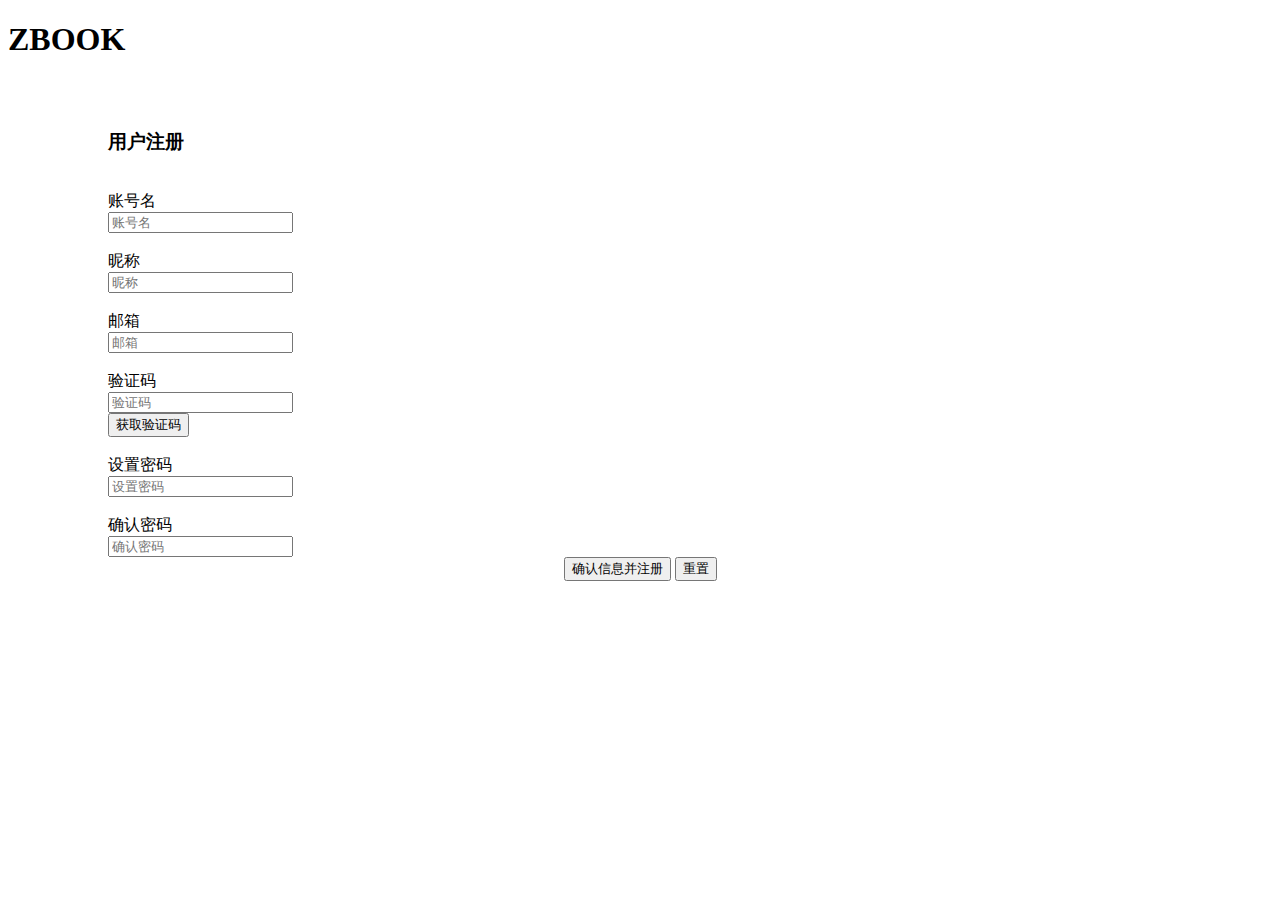
<file: src/main/resources/templates/register.html>
<!DOCTYPE html>
<html xmlns:th="http://www.thymeleaf.org" xmlns:shiro="http://www.pollix.at/thymeleaf/shiro">

<head>
    <meta charset="utf-8">
    <meta name="referrer" content="no-referrer" />
    <meta http-equiv="X-UA-Compatible" content="IE=edge">
    <title>注册</title>
    <script type = "text/javascript" th:src="@{/jquery/2.1.1/jquery.min.js}"></script>
    <script type = "text/javascript" th:src="@{/bootstrap/3.3.7/js/bootstrap.min.js}"></script>
    <link rel="stylesheet" type="text/css" th:href="@{/bootstrap/3.3.7/css/bootstrap.min.css}"/>
    <script type="text/javascript" th:src="@{/js/bootstrapValidator.js}"></script>
    <script type="text/javascript" th:src="@{/layer/layer.js}"></script>
    <script type="text/javascript" th:src="@{/js/common.js}"></script>
    <script type="text/javascript" th:src="@{/js/jsencrypt.min.js}"></script>
</head>

<body>
    <div class="container">
        <!-- 登录面板 -->
        <div class="panel panel-default">
            <!-- 面板头 -->
            <div class="panel-heading">
                <h1>ZBOOK</h1>
            </div>
            <!-- 面板体 -->
            <div class="panel-body">
                <div class="row">
                    <div class="col-md-5">
                        <div style="float: left;">
                            <img width="500px" th:src="@{/img/kindle.jpg}" />
                        </div>
                    </div>
                    <div class="col-md-7">
                        <div style="padding: 30px 100px 10px;">
                            <span class="text-center"><h3>用户注册</h3></span>
                            <br>
                            <form id = "registerForm" name = "registerForm" class="bs-example bs-example-form" role="form"
                                  method="post">
                                <div class = "form-group">
                                    <div class="row">
                                        <label class="col-sm-3 control-label">账号名</label>
                                        <div class="col-sm-7">
                                        <input id = "userId" name = "userId" type="text" class="form-control" placeholder="账号名"/>
                                        </div>
                                    </div>
                                </div>
                                <br>
                                <div class = "form-group">
                                    <div class="row">
                                        <label class="col-sm-3 control-label">昵称</label>
                                        <div class="col-sm-7">
                                            <input id = "userName" name = "userName" type="text" class="form-control" placeholder="昵称"/>
                                        </div>
                                    </div>
                                </div>
                                <br>
                                <div class = "form-group">
                                    <div class="row">
                                        <label class="col-sm-3 control-label">邮箱</label>
                                        <div class="col-sm-7">
                                            <input id = "email" name = "email" type="text" class="form-control" placeholder="邮箱"/>
                                        </div>
                                    </div>
                                </div>
                                <br>
                                <div class = "form-group">
                                    <div class="row">
                                        <label class="col-sm-3 control-label">验证码</label>
                                        <div class="col-sm-7">
                                            <div class="input-group">
                                            <input id = "checkCode" name = "checkCode" type="text" class="form-control" placeholder="验证码"/>
                                            <div class="input-group-btn">
                                                <input type="button" name = "getCheckCode" class="btn btn-info" id="getCheckCode" onclick="getCode()" value="获取验证码"/>
                                            </div>
                                            </div>
                                        </div>
                                    </div>
                                </div>
                                <br>
                                <div class = "form-group">
                                    <div class="row">
                                        <label class="col-sm-3 control-label">设置密码</label>
                                        <div class="col-sm-7">
                                            <input id = "fpassword" name = "fpassword" type="password" class="form-control" placeholder="设置密码"/>
                                        </div>
                                    </div>
                                </div>
                                <br>
                                <div class = "form-group">
                                    <div class="row">
                                        <label class="col-sm-3 control-label">确认密码</label>
                                        <div class="col-sm-7">
                                            <input id = "spassword" name = "spassword" type="password" class="form-control" placeholder="确认密码"/>
                                        </div>
                                    </div>
                                </div>
                                <div class = "form-group">
                                    <div style="text-align:center">
                                        <button id = "registerBtn" name = "registerBtn" type="button" class="btn btn-info">确认信息并注册</button>
                                        <button id = "resetBtn" name ="resetBtn" type="button" class="btn btn-info" onclick="resetInfo()">重置</button>
                                    </div>
                                </div>
                            </form>
                        </div>
                    </div>
                </div>
            </div>
        </div>
    </div>
</body>
<script>
    function resetInfo(){
        $("#userId").val("");
        $("#userName").val("");
        $("#email").val("");
        $("#checkCode").val("");
        $("#fpassword").val("");
        $("#spassword").val("");
        $("#getCheckCode").attr("disabled", false);
    }
    function getCode(){
        var userId = $("#userId").val();
        var email = $("#email").val();
        $.ajax({
            url:"/login/email",
            type:"POST",
            data:{
                userId:userId,
                email:email
            },
            success:function (data) {
                if (data.code == 0) {
                    countDown();
                    //$("#getCheckCode").attr("disabled", true);
                }else{
                    layer.alert(data.msg);
                }
            },
            error:function () {
                layer.alert("登陆失败,客户端请求有误");
            }
        });
    }
    var sec = 100;
    function countDown(){
        var timeout;
        if (sec > 0) {
            $("#getCheckCode").attr("disabled", true);
            timeout = setTimeout(function () {
                sec = sec - 1;
                $("#getCheckCode").val("已发送验证码(" + sec + ")");
                countDown();
            },1000);
        }else{
            sec = 100;
            $("#getCheckCode").val("再次获取验证码");
            $("#getCheckCode").attr("disabled", false);
            if (timeout) {
                clearTimeout(timeout);
            }
        }
    }
    $(function(){
        $("#registerForm").bootstrapValidator({
            live: 'enabled',
            excluded: [':disabled','hidden',':not(:visible)'],
            submitButtons: '#loginBtn',
            message: '通用的验证失败消息',
            feedbackIcons: {
                valid: 'glyphicon glyphicon-ok',
                invalid: 'glyphicon glyphicon-remove',
                validating: 'glyphicon glyphicon-refresh'
            },
            fields: {
                userId: {
                    validators: {
                        notEmpty: {
                            message: '账号不能为空'
                        },
                        stringLength: {
                            max: 16,
                            message: '账号长度不能超过16位'
                        }
                    }
                },
                userName: {
                    validators: {
                        notEmpty: {
                            message: '用户名不能为空'
                        },
                        stringLength: {
                            max: 16,
                            message: '用户名长度不能超过16位'
                        }
                    }
                },
                email: {
                    validators: {
                        notEmpty: {
                            message: '邮箱不能为空'
                        },
                        emailAddress: {
                            message: '请输入正确的邮箱地址'
                        }
                    }
                },
                checkCode: {
                    validators: {
                        notEmpty: {
                            message: '验证码不可以为空'
                        },
                        stringLength: {
                            max: 6,
                            message: '密码长度不能超过6位'
                        }
                    }
                },
                fpassword: {
                    validators: {
                        notEmpty: {
                            message: '设置密码不可以为空'
                        },
                        stringLength: {
                            max: 16,
                            message: '密码长度不能超过16位'
                        }
                    }
                },
                spassword: {
                    validators: {
                        notEmpty: {
                            message: '确认密码不可以为空'
                        },
                        stringLength: {
                            max: 16,
                            message: '密码长度不能超过16位'
                        },
                        identical: {
                            field: 'fpassword',
                            message: '用户设置密码与确认密码不一致！'
                        }
                    }
                }

            }
        });
        $("#registerBtn").click(function() { //非submit按钮点击后进行验证，如果是submit则无需此句直接验证
            $("#registerForm").bootstrapValidator('validate'); //提交验证
            if ($("#registerForm").data('bootstrapValidator').isValid()) { //获取验证结果，如果成功，执行下面代码
                var userId = $("#userId").val();
                var userName = $("#userName").val();
                var email = $("#email").val();
                var checkCode = $("#checkCode").val();
                var fpassword = $("#fpassword").val();
                fpassword = encryptPwd(fpassword);
                $.ajax({
                    url:"/login/register",
                    type:"POST",
                    data:{
                        userId:userId,
                        userName:userName,
                        email:email,
                        checkCode:checkCode,
                        password:fpassword
                    },
                    success:function (data) {
                        if (data.code == 0) {
                            layer.alert("注册成功",function () {
                                location.href="/login/toIndex";
                            });
                        }else{
                            layer.alert(data.msg);
                        }
                    },
                    error:function () {
                        layer.alert("注册失败，客户端请求有误");
                    }
                });
            }
        });
    });
</script>
</html>
</file>
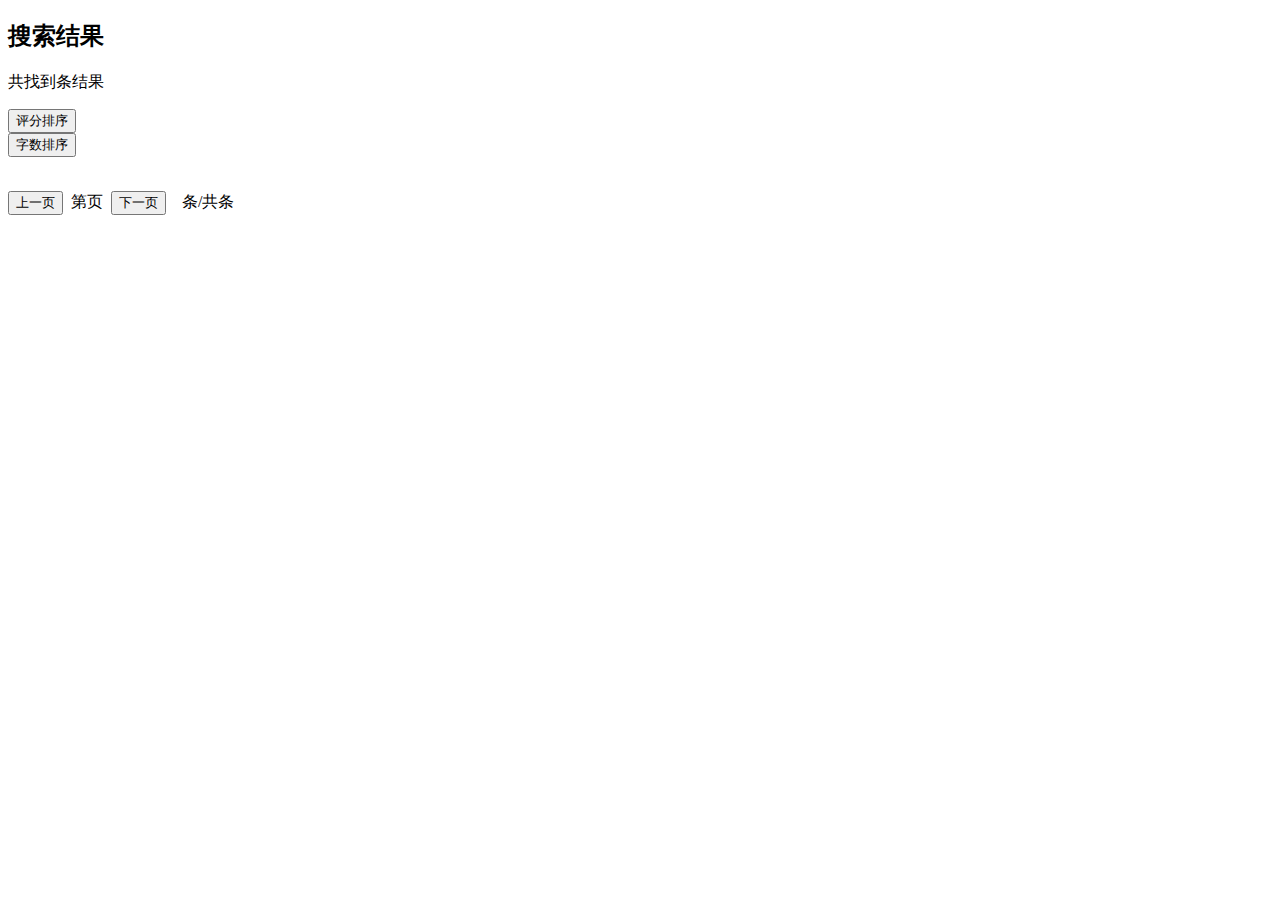
<file: src/main/resources/templates/searchInfo.html>
<!DOCTYPE html>
<html xmlns:th="http://www.thymeleaf.org" xmlns:shiro="http://www.pollix.at/thymeleaf/shiro">

<head>
    <meta charset="utf-8">
    <meta name="referrer" content="no-referrer" />
    <meta name="referrer" content="no-referrer" />
    <meta http-equiv="X-UA-Compatible" content="IE=edge">
    <title>电子书推荐社区</title>
    <script type = "text/javascript" th:src="@{/jquery/2.1.1/jquery.min.js}"></script>
    <script type = "text/javascript" th:src="@{/bootstrap/3.3.7/js/bootstrap.min.js}"></script>
    <link rel="stylesheet" type="text/css" th:href="@{/bootstrap/3.3.7/css/bootstrap.min.css}"/>
    <script type="text/javascript" th:src="@{/js/bootstrapValidator.js}"></script>
    <script type="text/javascript" th:src="@{/layer/layer.js}"></script>
    <script type="text/javascript" th:src="@{/js/common.js}"></script>
    <script type="text/javascript" th:src="@{/js/jsencrypt.min.js}"></script>
</head>

<body>
<div class = "container">
    <div th:include="include/head::nav">
    </div>
    <div class = "row clearfix">
        <div class = "container">
            <h2>搜索结果</h2>
            <p>共找到<span id = "bookCount" th:text="${pages.count}"></span>条结果</p>
        </div>
        <div class = "row">
            <div class = "col-md-1">
                <button id = "sortByScoreBtn" class = "btn btn-primary" type="button" th:onclick="sortByScore([[${pages.page}]],[[${pages.limit}]],[[${key}]],'score',[[${serachType}]])">评分排序</button>
            </div>
            <div class = "col-md-1">
                <button id = "sortByWordsCountBtn" class = "btn btn-primary" type="button" th:onclick="sortByScore([[${pages.page}]],[[${pages.limit}]],[[${key}]],'wordCount',[[${serachType}]])">字数排序</button>
            </div>
        </div>
        <br/>
        <table class = "table table-bordered">
            <div th:each="book:${pages.dataList}">
                <div class = "panel panel-default">
                    <div class = "panel-heading">
                        <a class = "panel-title" th:text = "${book.name}" th:href = "'/book/toInfo?bookId=' + ${book.id} + '&page=1&limit=5'"></a>
                    </div>
                    <div style="float: left;">
                        <img class = "img-responsive" th:width="170px" th:src="${book.imgAddr}" />
                    </div>
                    <div class="row">
                        <div class = "col-md-3">
                            <input id="bookId" name = "bookId" type="hidden" th:value="${book.id}"/>
                            <p th:text = "'作者:' +${book.author}"></p>
                            <p th:text = "'类别:' + ${book.category}"></p>
                            <p th:if="${book.publishHourse} != null" th:text = "'出版社:' + ${book.publishHourse}"></p>
                            <p th:if="${book.publishHourse} == null" th:text = "'出版社:暂无'"></p>
                            <p th:text = "'提供方:' + ${book.provider}"></p>
                            <p th:text = "'字数:约' + ${book.wordsCount} + '字'"></p>
                            <p th:if="${book.ISBN} != null" th:text = "'ISBN:' + ${book.ISBN}"></p>
                            <p th:if="${book.ISBN} == null" th:text = "'ISBN:暂无' "></p>
                            <p th:text = "'分类:' + ${book.className}"></p>
                        </div>
                    </div>
                </div>
            </div>
        </table>
        <div class="row text-center">
            <button id="backPageBtn" class="btn btn-primary" type="button" th:onclick="backPage([[${pages.page}]],[[${pages.limit}]],[[${key}]])">上一页</button>
            <!-- 快速翻页按钮位置 -->
            <span>&nbsp;第<span th:text="${pages.page}"></span>页&nbsp;</span>
            <button id="nextPageBtn" class="btn btn-primary" type="button"  th:onclick="nextPage([[${pages.page}]],[[${pages.limit}]],[[${key}]],[[${pages.count}]])">下一页</button>
            <span>&nbsp;&nbsp;</span>
            <!-- 当前显示评论条数与总条数 -->
            <span id="curNum" th:text="${pages.limit}"></span><span>条/</span><span>共</span><span id="totalNum" th:text="${pages.count}"></span><span>条</span>
        </div>
    </div>
</div>

</body>
<script>
    function backPage(page,limit,key) {
        if (page <= 1) {
            layer.alert("当前是第一页");
            return;
        }
        page = page - 1;
        location.href="/book/searchBook?selKey=" + key + "&page=" + page + "&limit=" + limit;
    }
    function nextPage(page,limit,key,count) {
        if (page*5 >= count) {
            layer.alert("当前是最后一页");
            return;
        }
        page = page + 1;
        location.href="/book/searchBook?selKey=" + key + "&page=" + page + "&limit=" + limit;
    }

    function sortByScore(page,limit,key,type,searchType) {
        location.href="/book/searchBook?selKey=" + key + "&page=" + page + "&limit=" + limit + "&sortType=" + type + "&searchType=" + searchType;
    }
</script>

</html>
</file>
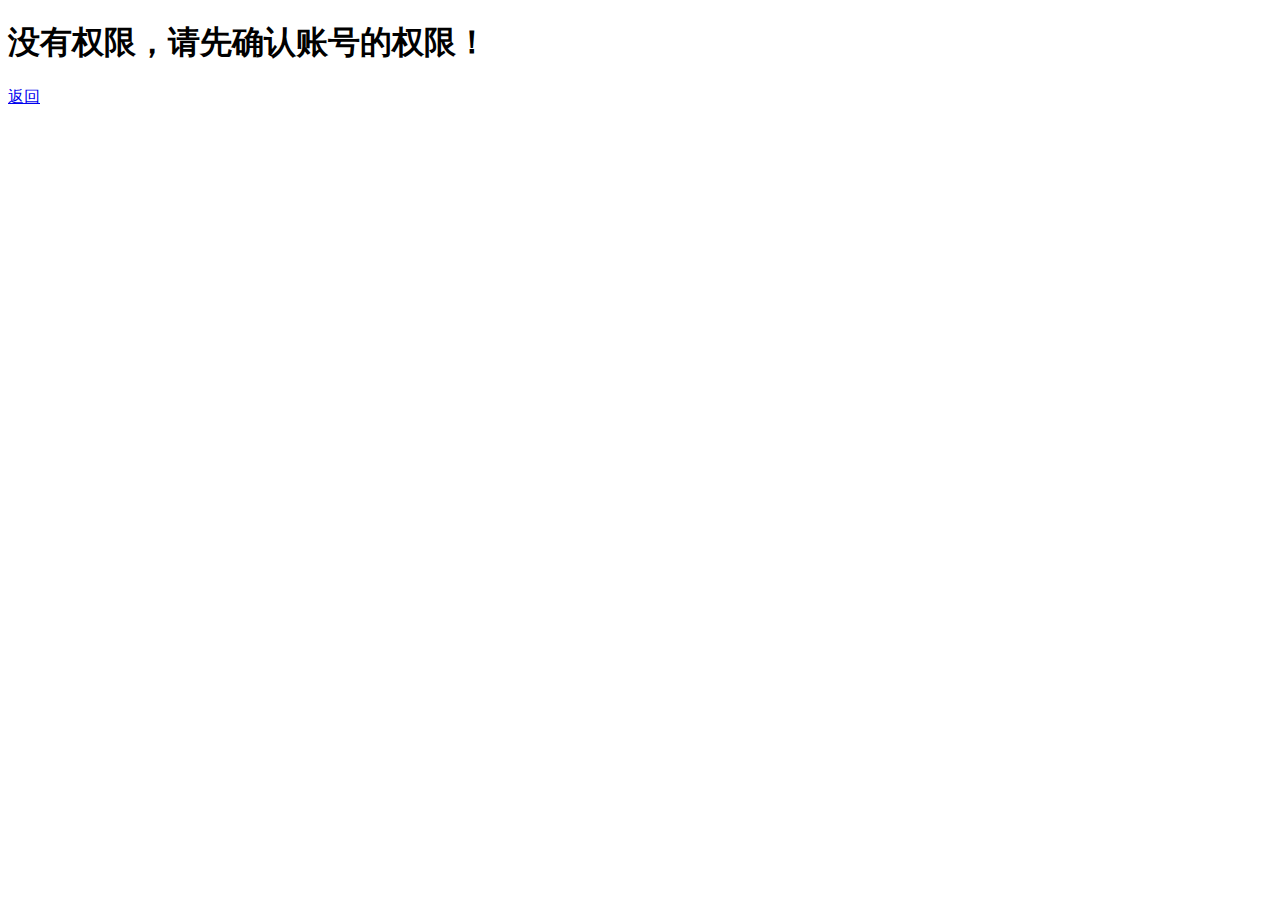
<file: src/main/resources/templates/unAuthorized.html>
<!DOCTYPE html>
<html lang="en">
<head>
    <meta charset="UTF-8">
    <title>403</title>
</head>
<body>
    <h1>
        没有权限，请先确认账号的权限！
    </h1>
    <a href="#" onclick="backPrePage()">返回</a>
    <script>
        function backPrePage() {
            history.back(-1);
        }
    </script>
</body>
</html>
</file>
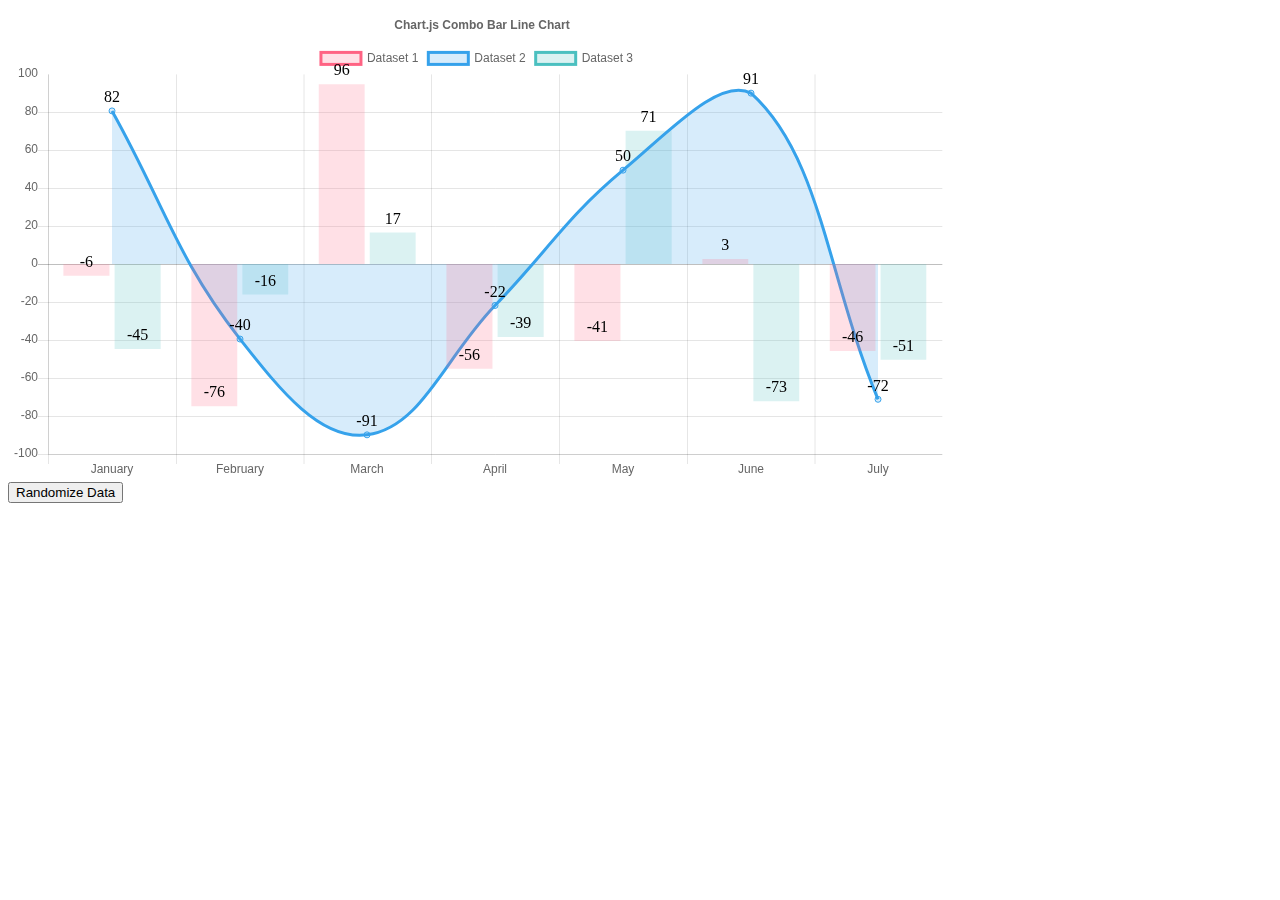
<file: src/main/resources/static/chart/samples/advanced/data-labelling.html>
<!doctype html>
<html>

<head>
    <title>Labelling Data Points</title>
    <script src="../../Chart.bundle.js"></script>
    <script src="../utils.js"></script>
    <style>
    canvas {
        -moz-user-select: none;
        -webkit-user-select: none;
        -ms-user-select: none;
    }
    </style>
</head>

<body>
    <div style="width: 75%">
        <canvas id="canvas"></canvas>
    </div>
    <button id="randomizeData">Randomize Data</button>
    <script>
        var color = Chart.helpers.color;
        var barChartData = {
            labels: ["January", "February", "March", "April", "May", "June", "July"],
            datasets: [{
                type: 'bar',
                label: 'Dataset 1',
                backgroundColor: color(window.chartColors.red).alpha(0.2).rgbString(),
                borderColor: window.chartColors.red,
                data: [
                    randomScalingFactor(),
                    randomScalingFactor(),
                    randomScalingFactor(),
                    randomScalingFactor(),
                    randomScalingFactor(),
                    randomScalingFactor(),
                    randomScalingFactor()
                ]
            }, {
                type: 'line',
                label: 'Dataset 2',
                backgroundColor: color(window.chartColors.blue).alpha(0.2).rgbString(),
                borderColor: window.chartColors.blue,
                data: [
                    randomScalingFactor(),
                    randomScalingFactor(),
                    randomScalingFactor(),
                    randomScalingFactor(),
                    randomScalingFactor(),
                    randomScalingFactor(),
                    randomScalingFactor()
                ]
            }, {
                type: 'bar',
                label: 'Dataset 3',
                backgroundColor: color(window.chartColors.green).alpha(0.2).rgbString(),
                borderColor: window.chartColors.green,
                data: [
                    randomScalingFactor(),
                    randomScalingFactor(),
                    randomScalingFactor(),
                    randomScalingFactor(),
                    randomScalingFactor(),
                    randomScalingFactor(),
                    randomScalingFactor()
                ]
            }]
        };

        // Define a plugin to provide data labels
        Chart.plugins.register({
            afterDatasetsDraw: function(chart, easing) {
                // To only draw at the end of animation, check for easing === 1
                var ctx = chart.ctx;

                chart.data.datasets.forEach(function (dataset, i) {
                    var meta = chart.getDatasetMeta(i);
                    if (!meta.hidden) {
                        meta.data.forEach(function(element, index) {
                            // Draw the text in black, with the specified font
                            ctx.fillStyle = 'rgb(0, 0, 0)';

                            var fontSize = 16;
                            var fontStyle = 'normal';
                            var fontFamily = 'Helvetica Neue';
                            ctx.font = Chart.helpers.fontString(fontSize, fontStyle, fontFamily);

                            // Just naively convert to string for now
                            var dataString = dataset.data[index].toString();

                            // Make sure alignment settings are correct
                            ctx.textAlign = 'center';
                            ctx.textBaseline = 'middle';

                            var padding = 5;
                            var position = element.tooltipPosition();
                            ctx.fillText(dataString, position.x, position.y - (fontSize / 2) - padding);
                        });
                    }
                });
            }
        });

        window.onload = function() {
            var ctx = document.getElementById("canvas").getContext("2d");
            window.myBar = new Chart(ctx, {
                type: 'bar',
                data: barChartData,
                options: {
                    responsive: true,
                    title: {
                        display: true,
                        text: 'Chart.js Combo Bar Line Chart'
                    },
                }
            });
        };

        document.getElementById('randomizeData').addEventListener('click', function() {
            barChartData.datasets.forEach(function(dataset) {
                dataset.data = dataset.data.map(function() {
                    return randomScalingFactor();
                })
            });
            window.myBar.update();
        });
    </script>
</body>

</html>
</file>
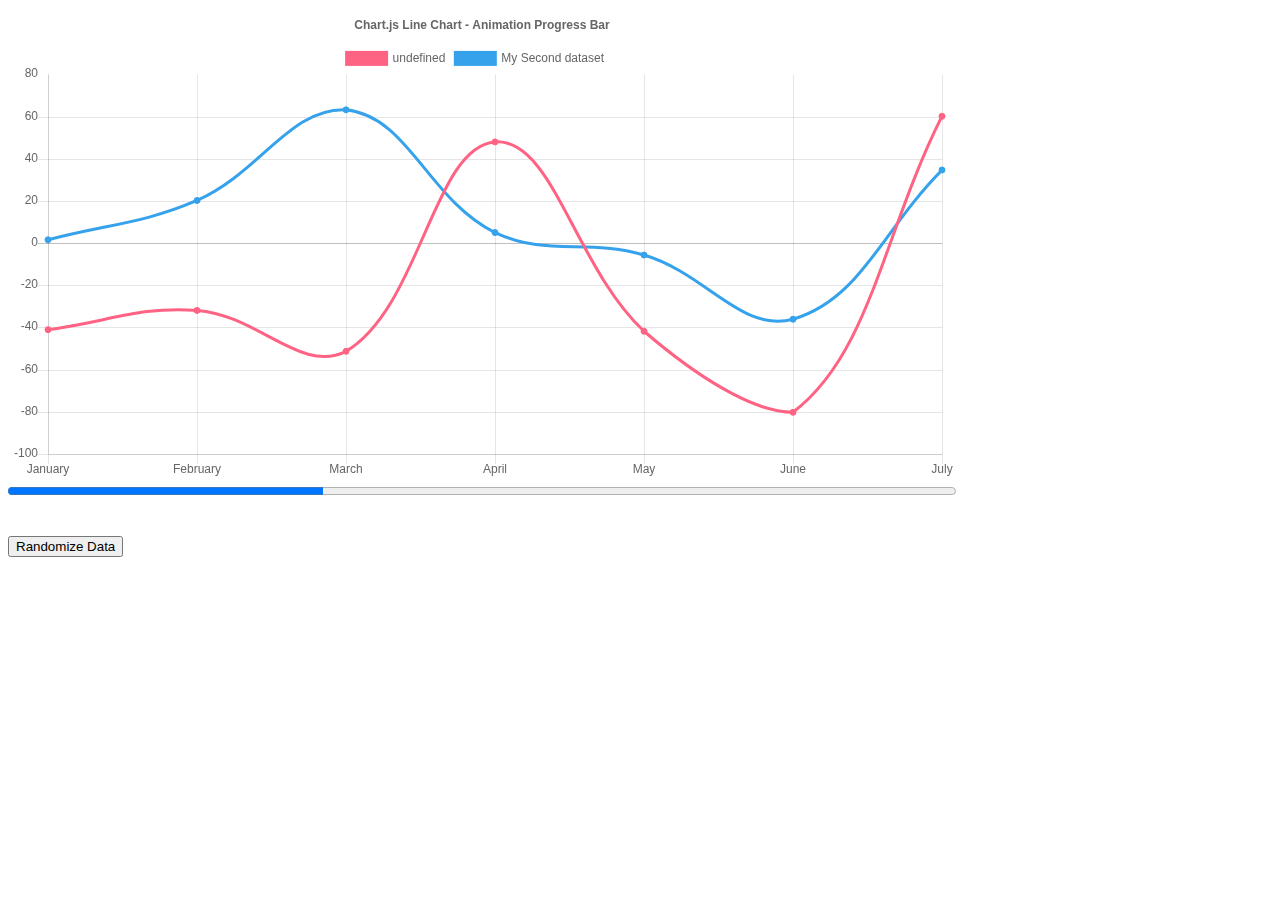
<file: src/main/resources/static/chart/samples/advanced/progress-bar.html>
<!doctype html>
<html>
<head>
	<title> Animation Callbacks </title>
    <script src="../../Chart.bundle.js"></script>
    <script src="../utils.js"></script>
    <style>
    canvas {
        -moz-user-select: none;
        -webkit-user-select: none;
        -ms-user-select: none;
    }
    </style>
</head>

<body>
    <div style="width: 75%;">
        <canvas id="canvas"></canvas>
        <progress id="animationProgress" max="1" value="0" style="width: 100%"></progress>
    </div>
    <br>
    <br>
    <button id="randomizeData">Randomize Data</button>
    <script>
        var MONTHS = ["January", "February", "March", "April", "May", "June", "July", "August", "September", "October", "November", "December"];
        var progress = document.getElementById('animationProgress');
        var config = {
            type: 'line',
            data: {
                labels: ["January", "February", "March", "April", "May", "June", "July"],
                datasets: [{
                    fill: false,
                    borderColor: window.chartColors.red,
                    backgroundColor: window.chartColors.red,
                    data: [
                        randomScalingFactor(),
                        randomScalingFactor(),
                        randomScalingFactor(),
                        randomScalingFactor(),
                        randomScalingFactor(),
                        randomScalingFactor(),
                        randomScalingFactor()
                    ]
                }, {
                    label: "My Second dataset ",
                    fill: false,
                    borderColor: window.chartColors.blue,
                    backgroundColor: window.chartColors.blue,
                    data: [
                        randomScalingFactor(),
                        randomScalingFactor(),
                        randomScalingFactor(),
                        randomScalingFactor(),
                        randomScalingFactor(),
                        randomScalingFactor(),
                        randomScalingFactor()
                    ]
                }]
            },
            options: {
                title:{
                    display:true,
                    text: "Chart.js Line Chart - Animation Progress Bar"
                },
                animation: {
                    duration: 2000,
                    onProgress: function(animation) {
                        progress.value = animation.currentStep / animation.numSteps;
                    },
                    onComplete: function(animation) {
                        window.setTimeout(function() {
                            progress.value = 0;
                        }, 2000);
                    }
                }
            }
        };

        window.onload = function() {
            var ctx = document.getElementById("canvas").getContext("2d");
            window.myLine = new Chart(ctx, config);
        };

        document.getElementById('randomizeData').addEventListener('click', function() {
            config.data.datasets.forEach(function(dataset) {
                dataset.data = dataset.data.map(function() {
                    return randomScalingFactor();
                });
            });

            window.myLine.update();
        });
    </script>
</body>

</html>
</file>
<file: src/main/resources/static/chart/samples/style.css>
@import url('https://maxcdn.bootstrapcdn.com/font-awesome/4.7.0/css/font-awesome.min.css');
@import url('https://fonts.googleapis.com/css?family=Lato:100,300,400,700,900');

body, html {
	color: #333538;
	font-family: 'Lato', sans-serif;
	line-height: 1.6;
	padding: 0;
	margin: 0;
}

a {
	color: #f27173;
	text-decoration: none;
}

a:hover {
	color: #e25f5f;
	text-decoration: underline;
}

.content {
	max-width: 800px;
	margin: auto;
	padding: 16px 32px;
}

.header {
	text-align: center;
	padding: 32px 0;
}

.wrapper {
	min-height: 400px;
	padding: 16px 0;
	position: relative;
}

.wrapper.col-2 {
	display: inline-block;
	min-height: 256px;
	width: 49%;
}

@media (max-width: 400px) {
	.wrapper.col-2 {
		width: 100%
	}
}

.wrapper canvas {
	-moz-user-select: none;
	-webkit-user-select: none;
	-ms-user-select: none;
}

.toolbar {
	display: flex;
}

.toolbar > * {
	margin: 0 8px 0 0;
}

.btn {
	background-color: #aaa;
	border-radius: 4px;
	color: white;
	padding: 0.25rem 0.75rem;
}

.btn .fa {
	font-size: 1rem;
}

.btn:hover {
	background-color: #888;
	color: white;
	text-decoration: none;
}

.btn-chartjs { background-color: #f27173; }
.btn-chartjs:hover { background-color: #e25f5f; }
.btn-docs:hover { background-color: #2793db; }
.btn-docs { background-color: #36A2EB; }
.btn-docs:hover { background-color: #2793db; }
.btn-gh { background-color: #444; }
.btn-gh:hover { background-color: #333; }

.btn-on {
	border-style: inset;
}

.chartjs-title {
	font-size: 2rem;
	font-weight: 600;
	white-space: nowrap;
}

.chartjs-title::before {
	background-image: url(logo.svg);
	background-position: left center;
	background-repeat: no-repeat;
	background-size: 40px;
	content: 'Chart.js | ';
	color: #f27173;
	font-weight: 600;
	padding-left: 48px;
}

.chartjs-caption {
	font-size: 1.2rem;
}

.chartjs-links {
	display: flex;
	justify-content: center;
	padding: 8px 0;
}

.chartjs-links a {
	align-items: center;
	display: flex;
	font-size: 0.9rem;
	margin: 0.2rem;
}

.chartjs-links .fa:before {
	margin-right: 0.5em;
}

.samples-category {
	display: inline-block;
	margin-bottom: 32px;
	vertical-align: top;
	width: 25%;
}

.samples-category > .title {
	color: #aaa;
	font-weight: 300;
	font-size: 1.5rem;
}

.samples-category:hover > .title {
	color: black;
}

.samples-category > .items {
	padding: 8px 0;
}

.samples-entry {
	padding: 0 0 4px 0;
}

.samples-entry > .title {
	font-weight: 700;
}

@media (max-width: 640px) {
	.samples-category { width: 33%; }
}

@media (max-width: 512px) {
	.samples-category { width: 50%; }
}

@media (max-width: 420px) {
	.chartjs-caption { font-size: 1.05rem; }
	.chartjs-title::before { content: ''; }
	.chartjs-links a { flex-direction: column; }
	.chartjs-links .fa { margin: 0 }
	.samples-category { width: 100%; }
}

.analyser table {
	color: #333;
	font-size: 0.9rem;
	margin: 8px 0;
	width: 100%
}

.analyser th {
	background-color: #f0f0f0;
	padding: 2px;
}

.analyser td {
	padding: 2px;
	text-align: center;
}
</file>
<file: src/main/resources/static/star-rating/css/star-rating.css>
/*!
 * bootstrap-star-rating v4.0.2
 * http://plugins.krajee.com/star-rating
 *
 * Author: Kartik Visweswaran
 * Copyright: 2014 - 2016, Kartik Visweswaran, Krajee.com
 *
 * Licensed under the BSD 3-Clause
 * https://github.com/kartik-v/bootstrap-star-rating/blob/master/LICENSE.md
 */
.rating-loading {
    width: 25px;
    height: 25px;
    font-size: 0;
    color: #fff;
    background: transparent url('../img/loading.gif') top left no-repeat;
    border: none;
}

/*
 * Stars
 */
.rating-container .rating {
    cursor: default;
    position: relative;
    vertical-align: middle;
    display: inline-block;
    overflow: hidden;
    white-space: nowrap;
}

.rating-disabled .rating {
    cursor: not-allowed;
}

.rating-container .star {
    display: inline-block;
    margin: 0 3px;
    text-align: center;
}

.rating-container .empty-stars {
    color: #aaa;
}

.rating-container .filled-stars {
    position: absolute;
    left: 0;
    top: 0;
    margin: auto;
    color: #fde16d;
    white-space: nowrap;
    overflow: hidden;
    -webkit-text-stroke: 1px #777;
    text-shadow: 1px 1px #999;
}

.rating-rtl {
    float: right;
}

.rating-animate .filled-stars {
    transition: width 0.25s ease;
    -o-transition: width 0.25s ease;
    -moz-transition: width 0.25s ease;
    -webkit-transition: width 0.25s ease;
}

.rating-rtl .filled-stars {
    left: auto;
    right: 0;
    -moz-transform: matrix(-1, 0, 0, 1, 0, 0) translate3d(0, 0, 0);
    -webkit-transform: matrix(-1, 0, 0, 1, 0, 0) translate3d(0, 0, 0);
    -o-transform: matrix(-1, 0, 0, 1, 0, 0) translate3d(0, 0, 0);
    transform: matrix(-1, 0, 0, 1, 0, 0) translate3d(0, 0, 0);
}

.rating-rtl.is-star .filled-stars {
    right: 0.06em;
}

.rating-rtl.is-heart .empty-stars {
    margin-right: 0.07em;
}

/**
 * Sizes
 */
.rating-xl {
    font-size: 4.89em;
}

.rating-lg {
    font-size: 3.91em;
}

.rating-md {
    font-size: 3.13em;
}

.rating-sm {
    font-size: 2.5em;
}

.rating-xs {
    font-size: 2em;
}

.rating-xl {
    font-size: 4.89em;
}

/**
 * Clear
 */
.rating-container .clear-rating {
    color: #aaa;
    cursor: not-allowed;
    display: inline-block;
    vertical-align: middle;
    font-size: 60%;
}

.clear-rating-active {
    cursor: pointer !important;
}

.clear-rating-active:hover {
    color: #843534;
}

.rating-container .clear-rating {
    padding-right: 5px;
}

/**
 * Caption
 */
.rating-container .caption {
    color: #999;
    display: inline-block;
    vertical-align: middle;
    font-size: 60%;
    margin-top: -0.6em;
}

.rating-container .caption {
    margin-left: 5px;
    margin-right: 0;
}

.rating-rtl .caption {
    margin-right: 5px;
    margin-left: 0;
}

/**
 * Print
 */
@media print {
    .rating-container .clear-rating {
        display: none;
    }
}
</file>
